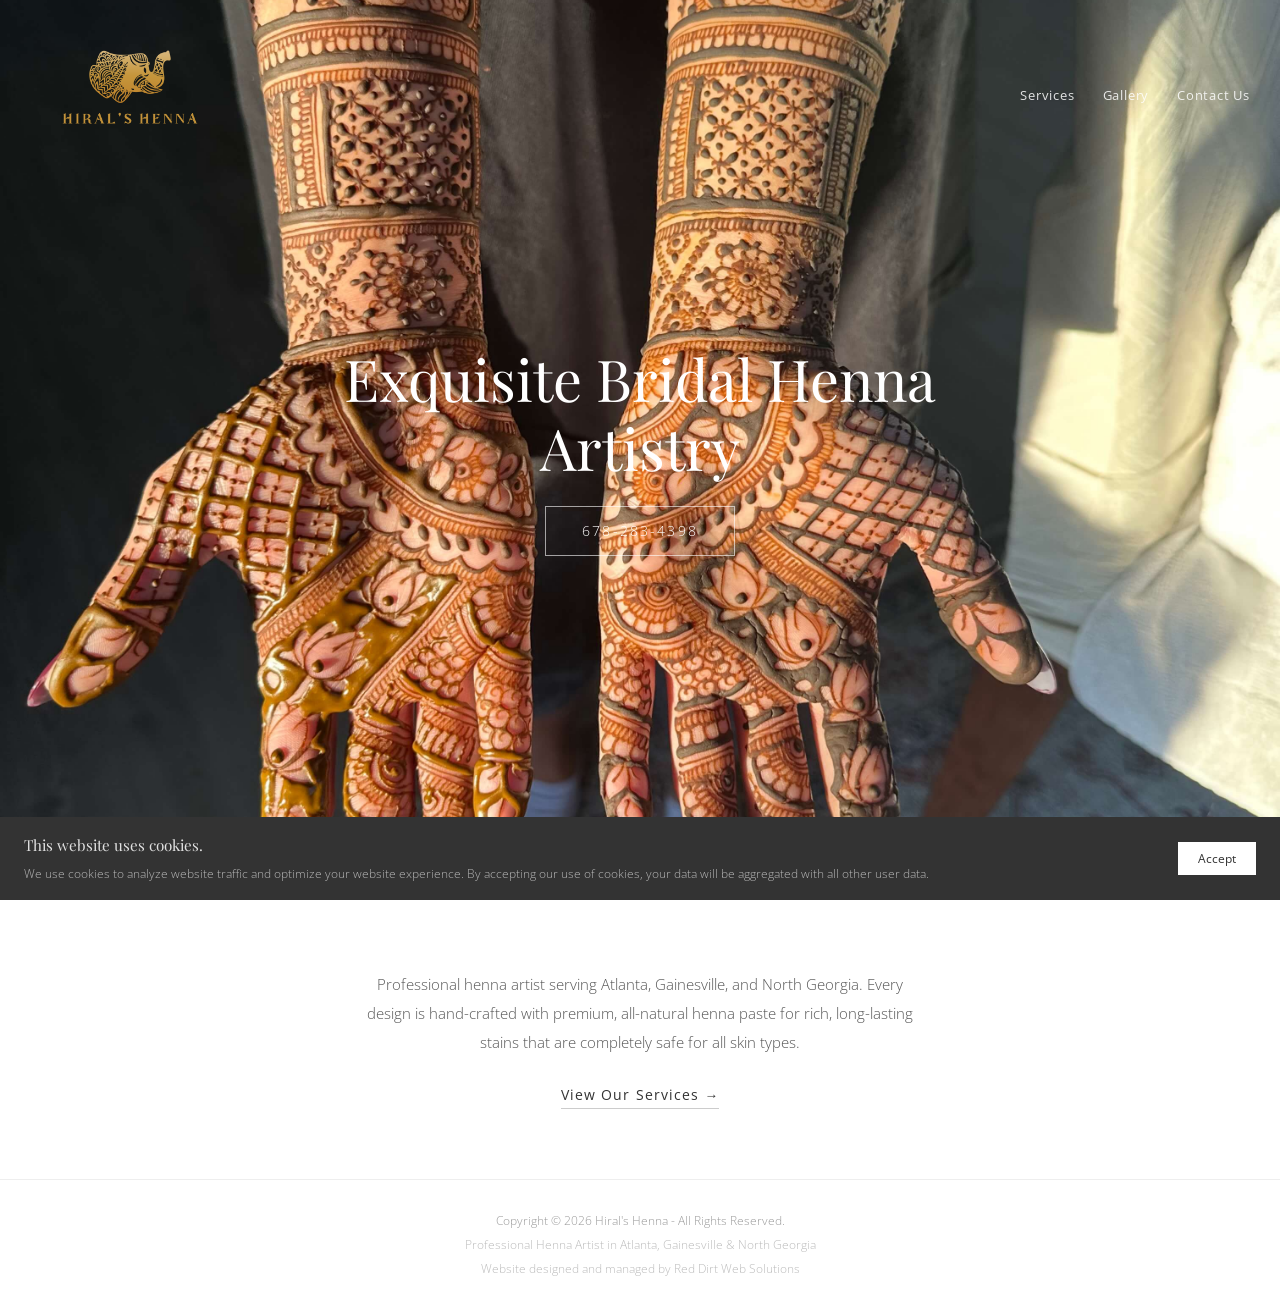
<file: index.html>
<!DOCTYPE html>
<html lang="en">
<head>
  <meta charset="UTF-8">
  <meta name="viewport" content="width=device-width, initial-scale=1.0">
  <title>Hiral's Henna | Bridal Henna Artist in Atlanta & North Georgia</title>
  <meta name="description" content="Hiral's Henna — professional bridal and event henna artist serving Atlanta, Gainesville, and North Georgia. Specializing in wedding mehndi, henna parties, baby showers, corporate events, and more. Book today!">
  <link rel="preconnect" href="https://fonts.googleapis.com">
  <link rel="preconnect" href="https://fonts.gstatic.com" crossorigin>
  <link href="https://fonts.googleapis.com/css2?family=Playfair+Display:wght@400;500;700&family=Open+Sans:wght@300;400;600&display=swap" rel="stylesheet">
  <link rel="icon" type="image/png" href="/images/favicon/favicon-96x96.png" sizes="96x96" />
  <link rel="icon" type="image/svg+xml" href="/images/favicon/favicon.svg" />
  <link rel="shortcut icon" href="/images/favicon/favicon.ico" />
  <link rel="apple-touch-icon" sizes="180x180" href="/images/favicon/apple-touch-icon.png" />
  <link rel="manifest" href="/images/favicon/site.webmanifest" />
  <link rel="stylesheet" href="style.css">
  <script type="application/ld+json">
  {
    "@context": "https://schema.org",
    "@type": "LocalBusiness",
    "name": "Hiral's Henna",
    "image": "https://hiralshenna.art/images/bridal-henna-mehndi-full-arm.jpeg",
    "url": "https://hiralshenna.art",
    "telephone": "+1-678-283-4398",
    "description": "Professional bridal and event henna artist serving Atlanta, Gainesville, and North Georgia. Specializing in wedding mehndi, henna parties, baby showers, corporate events, and birthday party henna.",
    "founder": {
      "@type": "Person",
      "name": "Hiral Gala"
    },
    "foundingDate": "2024",
    "sameAs": [
      "https://www.instagram.com/hiralshenna18"
    ],
    "areaServed": [
      { "@type": "City", "name": "Atlanta", "addressRegion": "GA" },
      { "@type": "City", "name": "Gainesville", "addressRegion": "GA" },
      { "@type": "City", "name": "Alpharetta", "addressRegion": "GA" },
      { "@type": "City", "name": "Roswell", "addressRegion": "GA" },
      { "@type": "City", "name": "Johns Creek", "addressRegion": "GA" },
      { "@type": "City", "name": "Cumming", "addressRegion": "GA" },
      { "@type": "City", "name": "Marietta", "addressRegion": "GA" },
      { "@type": "City", "name": "Duluth", "addressRegion": "GA" },
      { "@type": "City", "name": "Lawrenceville", "addressRegion": "GA" },
      { "@type": "City", "name": "Peachtree City", "addressRegion": "GA" }
    ],
    "serviceType": [
      "Bridal Henna",
      "Wedding Mehndi",
      "Henna Parties",
      "Baby Shower Henna",
      "Corporate Event Henna",
      "Birthday Party Henna",
      "Festival Henna"
    ],
    "priceRange": "$$"
  }
  </script>
</head>
<body>

<!-- HEADER -->
<header class="header-transparent">
  <a href="index.html" class="logo"><img src="images/fulllogo_transparent.png" alt="Hiral's Henna — Professional Henna Artist in Atlanta and North Georgia" class="logo-img"></a>
  <nav>
    <ul class="nav-links" id="navLinks">
      <li><a href="services.html">Services</a></li>
      <li><a href="gallery.html">Gallery</a></li>
      <li><a href="contact.html">Contact Us</a></li>
    </ul>
    <button class="hamburger" onclick="document.getElementById('navLinks').classList.toggle('open')" aria-label="Menu">
      <span></span><span></span><span></span>
    </button>
  </nav>
</header>

<!-- HERO -->
<section class="hero">
  <div class="hero-overlay"></div>
  <!-- Replace .hero-overlay background in style.css with your actual hero image -->
  <div class="hero-content">
    <h1>Exquisite Bridal Henna Artistry</h1>
    <a href="tel:6782834398" class="hero-phone">678-283-4398</a>
  </div>
</section>

<!-- INTRO -->
<section class="intro-section">
  <p>Professional henna artist serving Atlanta, Gainesville, and North Georgia. Every design is hand-crafted with premium, all-natural henna paste for rich, long-lasting stains that are completely safe for all skin types.</p>
  <a href="services.html" class="text-link">View Our Services &rarr;</a>
</section>

<!-- FOOTER -->
<footer>
  <p>Copyright &copy; 2026 Hiral's Henna - All Rights Reserved.</p>
  <p class="footer-sub">Professional Henna Artist in Atlanta, Gainesville &amp; North Georgia</p>
  <p class="footer-sub">Website designed and managed by <a href="https://reddirtwebsites.com" target="_blank" rel="noopener">Red Dirt Web Solutions</a></p>
</footer>

<!-- COOKIE BANNER -->
<div class="cookie-banner" id="cookieBanner">
  <div>
    <h4>This website uses cookies.</h4>
    <p>We use cookies to analyze website traffic and optimize your website experience. By accepting our use of cookies, your data will be aggregated with all other user data.</p>
  </div>
  <button onclick="acceptCookies()">Accept</button>
</div>

<script>
  if (localStorage.getItem('cookiesAccepted')) {
    document.getElementById('cookieBanner').classList.add('hidden');
  }
  function acceptCookies() {
    localStorage.setItem('cookiesAccepted', 'true');
    document.getElementById('cookieBanner').classList.add('hidden');
  }
</script>

</body>
</html>
</file>
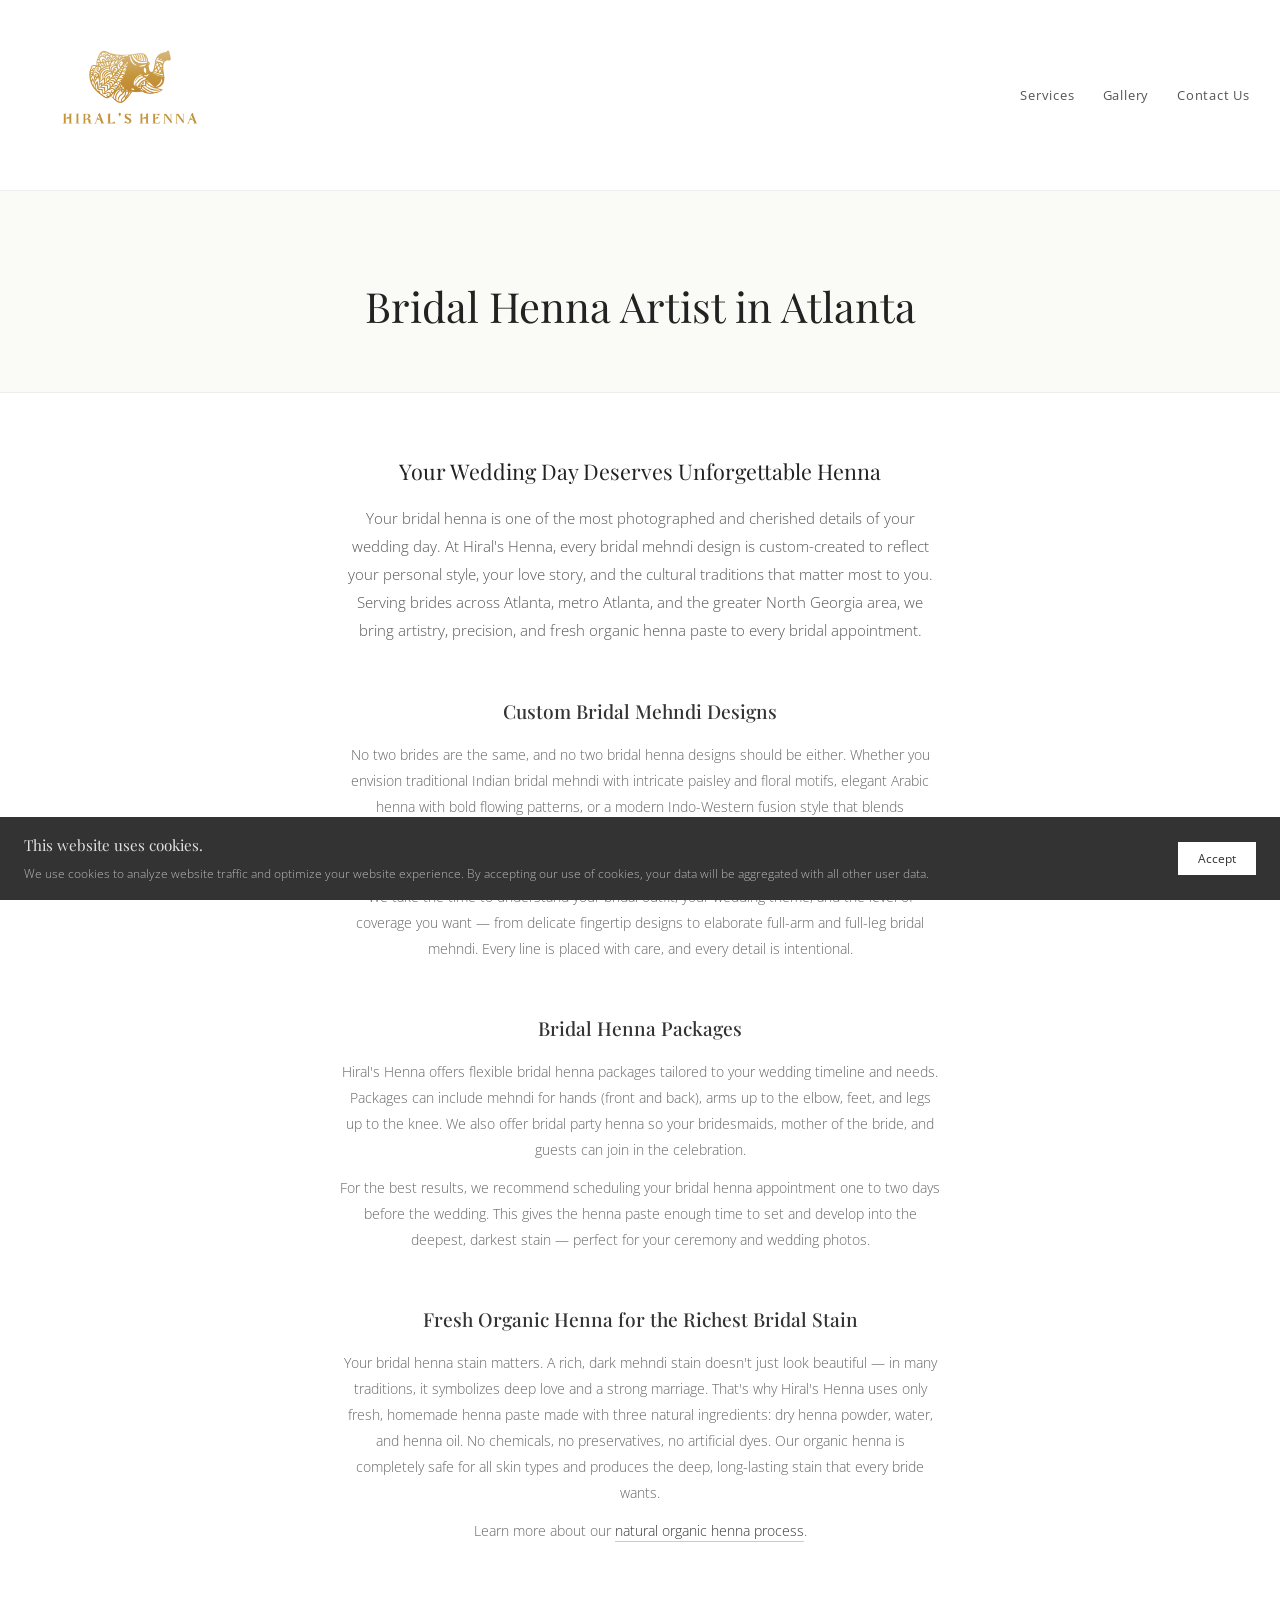
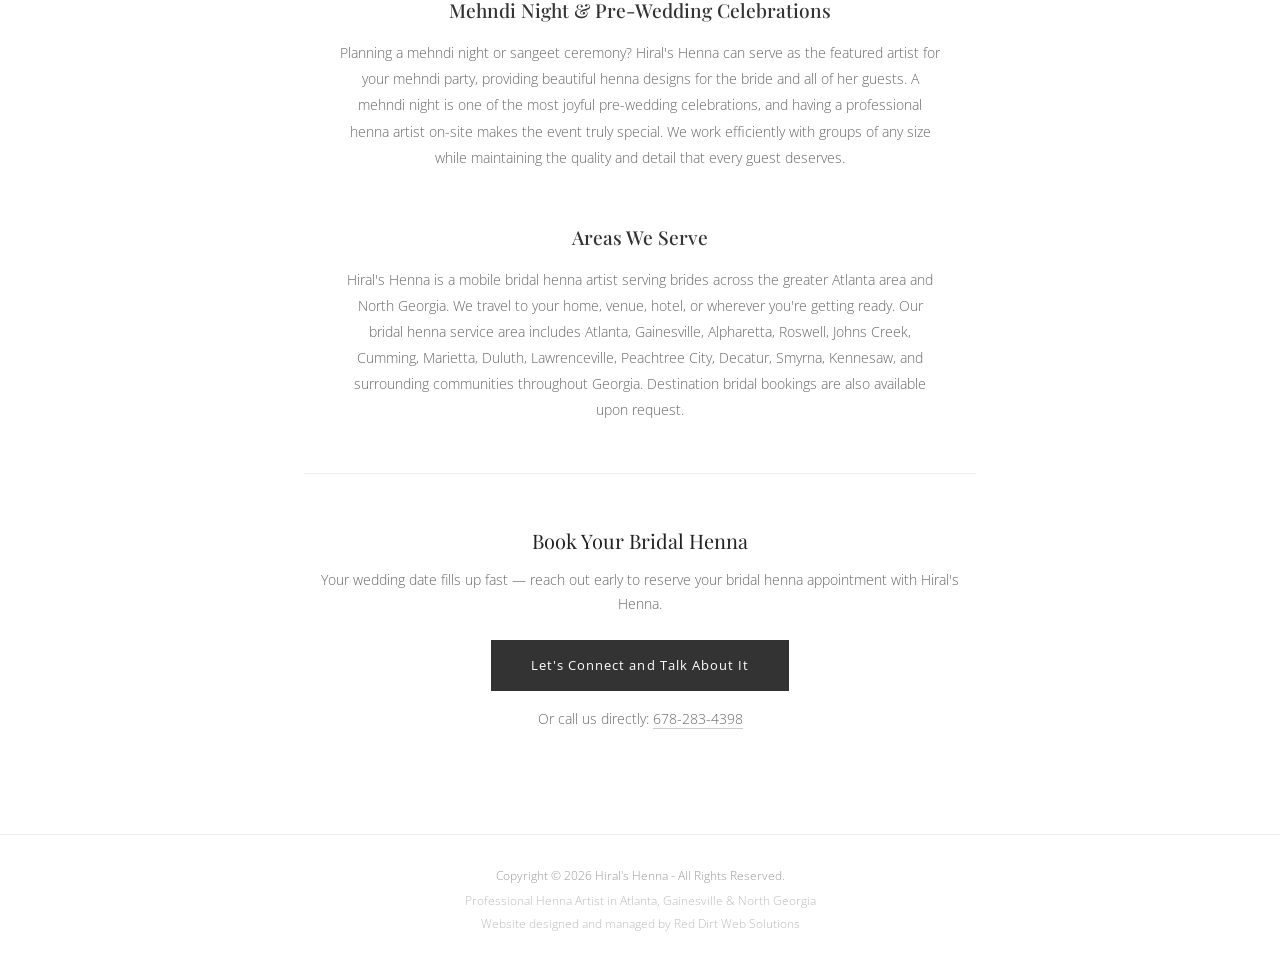
<file: bridal-henna-atlanta.html>
<!DOCTYPE html>
<html lang="en">
<head>
  <meta charset="UTF-8">
  <meta name="viewport" content="width=device-width, initial-scale=1.0">
  <title>Bridal Henna Artist in Atlanta, GA | Wedding Mehndi | Hiral's Henna</title>
  <meta name="description" content="Looking for a bridal henna artist in Atlanta? Hiral's Henna creates stunning custom bridal mehndi designs using fresh, all-natural henna paste. Traditional Indian, Arabic, and modern fusion styles. Book your bridal henna today.">
  <link rel="preconnect" href="https://fonts.googleapis.com">
  <link rel="preconnect" href="https://fonts.gstatic.com" crossorigin>
  <link href="https://fonts.googleapis.com/css2?family=Playfair+Display:wght@400;500;700&family=Open+Sans:wght@300;400;600&display=swap" rel="stylesheet">
  <link rel="icon" type="image/png" href="/images/favicon/favicon-96x96.png" sizes="96x96" />
  <link rel="icon" type="image/svg+xml" href="/images/favicon/favicon.svg" />
  <link rel="shortcut icon" href="/images/favicon/favicon.ico" />
  <link rel="apple-touch-icon" sizes="180x180" href="/images/favicon/apple-touch-icon.png" />
  <link rel="manifest" href="/images/favicon/site.webmanifest" />
  <link rel="stylesheet" href="style.css">
  <script type="application/ld+json">
  {
    "@context": "https://schema.org",
    "@type": "LocalBusiness",
    "name": "Hiral's Henna",
    "image": "https://hiralshenna.art/images/bridal-henna-mehndi-full-arm.jpeg",
    "url": "https://hiralshenna.art",
    "telephone": "+1-678-283-4398",
    "description": "Professional bridal henna artist in Atlanta, Georgia. Custom wedding mehndi designs using fresh, organic, homemade henna paste for the deepest stain possible.",
    "founder": { "@type": "Person", "name": "Hiral Gala" },
    "foundingDate": "2024",
    "sameAs": ["https://www.instagram.com/hiralshenna18"],
    "areaServed": [
      { "@type": "City", "name": "Atlanta", "addressRegion": "GA" },
      { "@type": "City", "name": "Gainesville", "addressRegion": "GA" },
      { "@type": "City", "name": "Alpharetta", "addressRegion": "GA" },
      { "@type": "City", "name": "Roswell", "addressRegion": "GA" },
      { "@type": "City", "name": "Johns Creek", "addressRegion": "GA" },
      { "@type": "City", "name": "Cumming", "addressRegion": "GA" },
      { "@type": "City", "name": "Marietta", "addressRegion": "GA" },
      { "@type": "City", "name": "Duluth", "addressRegion": "GA" },
      { "@type": "City", "name": "Lawrenceville", "addressRegion": "GA" },
      { "@type": "City", "name": "Peachtree City", "addressRegion": "GA" }
    ],
    "serviceType": ["Bridal Henna", "Wedding Mehndi", "Bridal Mehndi Design"],
    "priceRange": "$$"
  }
  </script>
</head>
<body>

<!-- HEADER -->
<header class="header-solid">
  <a href="index.html" class="logo"><img src="images/fulllogo_transparent.png" alt="Hiral's Henna — Professional Henna Artist in Atlanta and North Georgia" class="logo-img"></a>
  <nav>
    <ul class="nav-links" id="navLinks">
      <li><a href="services.html">Services</a></li>
      <li><a href="gallery.html">Gallery</a></li>
      <li><a href="contact.html">Contact Us</a></li>
    </ul>
    <button class="hamburger" onclick="document.getElementById('navLinks').classList.toggle('open')" aria-label="Menu">
      <span></span><span></span><span></span>
    </button>
  </nav>
</header>

<!-- PAGE HEADER -->
<div class="page-header">
  <h1>Bridal Henna Artist in Atlanta</h1>
</div>

<!-- CONTENT -->
<div class="landing-content">

  <div class="landing-intro">
    <h2>Your Wedding Day Deserves Unforgettable Henna</h2>
    <p>Your bridal henna is one of the most photographed and cherished details of your wedding day. At Hiral's Henna, every bridal mehndi design is custom-created to reflect your personal style, your love story, and the cultural traditions that matter most to you. Serving brides across Atlanta, metro Atlanta, and the greater North Georgia area, we bring artistry, precision, and fresh organic henna paste to every bridal appointment.</p>
  </div>

  <div class="landing-section">
    <h2>Custom Bridal Mehndi Designs</h2>
    <p>No two brides are the same, and no two bridal henna designs should be either. Whether you envision traditional Indian bridal mehndi with intricate paisley and floral motifs, elegant Arabic henna with bold flowing patterns, or a modern Indo-Western fusion style that blends contemporary and classic elements, Hiral's Henna works closely with every bride to bring her vision to life.</p>
    <p>We take the time to understand your bridal outfit, your wedding theme, and the level of coverage you want — from delicate fingertip designs to elaborate full-arm and full-leg bridal mehndi. Every line is placed with care, and every detail is intentional.</p>
  </div>

  <div class="landing-section">
    <h2>Bridal Henna Packages</h2>
    <p>Hiral's Henna offers flexible bridal henna packages tailored to your wedding timeline and needs. Packages can include mehndi for hands (front and back), arms up to the elbow, feet, and legs up to the knee. We also offer bridal party henna so your bridesmaids, mother of the bride, and guests can join in the celebration.</p>
    <p>For the best results, we recommend scheduling your bridal henna appointment one to two days before the wedding. This gives the henna paste enough time to set and develop into the deepest, darkest stain — perfect for your ceremony and wedding photos.</p>
  </div>

  <div class="landing-section">
    <h2>Fresh Organic Henna for the Richest Bridal Stain</h2>
    <p>Your bridal henna stain matters. A rich, dark mehndi stain doesn't just look beautiful — in many traditions, it symbolizes deep love and a strong marriage. That's why Hiral's Henna uses only fresh, homemade henna paste made with three natural ingredients: dry henna powder, water, and henna oil. No chemicals, no preservatives, no artificial dyes. Our organic henna is completely safe for all skin types and produces the deep, long-lasting stain that every bride wants.</p>
    <p>Learn more about our <a href="natural-organic-henna.html" class="inline-link">natural organic henna process</a>.</p>
  </div>

  <div class="landing-section">
    <h2>Mehndi Night &amp; Pre-Wedding Celebrations</h2>
    <p>Planning a mehndi night or sangeet ceremony? Hiral's Henna can serve as the featured artist for your mehndi party, providing beautiful henna designs for the bride and all of her guests. A mehndi night is one of the most joyful pre-wedding celebrations, and having a professional henna artist on-site makes the event truly special. We work efficiently with groups of any size while maintaining the quality and detail that every guest deserves.</p>
  </div>

  <div class="landing-section">
    <h2>Areas We Serve</h2>
    <p>Hiral's Henna is a mobile bridal henna artist serving brides across the greater Atlanta area and North Georgia. We travel to your home, venue, hotel, or wherever you're getting ready. Our bridal henna service area includes Atlanta, Gainesville, Alpharetta, Roswell, Johns Creek, Cumming, Marietta, Duluth, Lawrenceville, Peachtree City, Decatur, Smyrna, Kennesaw, and surrounding communities throughout Georgia. Destination bridal bookings are also available upon request.</p>
  </div>

  <div class="landing-cta">
    <h2>Book Your Bridal Henna</h2>
    <p>Your wedding date fills up fast — reach out early to reserve your bridal henna appointment with Hiral's Henna.</p>
    <a href="contact.html" class="landing-btn">Let's Connect and Talk About It</a>
    <p class="landing-phone">Or call us directly: <a href="tel:6782834398">678-283-4398</a></p>
  </div>

</div>

<!-- FOOTER -->
<footer>
  <p>Copyright &copy; 2026 Hiral's Henna - All Rights Reserved.</p>
  <p class="footer-sub">Professional Henna Artist in Atlanta, Gainesville &amp; North Georgia</p>
  <p class="footer-sub">Website designed and managed by <a href="https://reddirtwebsites.com" target="_blank" rel="noopener">Red Dirt Web Solutions</a></p>
</footer>

<!-- COOKIE BANNER -->
<div class="cookie-banner" id="cookieBanner">
  <div>
    <h4>This website uses cookies.</h4>
    <p>We use cookies to analyze website traffic and optimize your website experience. By accepting our use of cookies, your data will be aggregated with all other user data.</p>
  </div>
  <button onclick="acceptCookies()">Accept</button>
</div>

<script>
  if (localStorage.getItem('cookiesAccepted')) {
    document.getElementById('cookieBanner').classList.add('hidden');
  }
  function acceptCookies() {
    localStorage.setItem('cookiesAccepted', 'true');
    document.getElementById('cookieBanner').classList.add('hidden');
  }
</script>

</body>
</html>
</file>
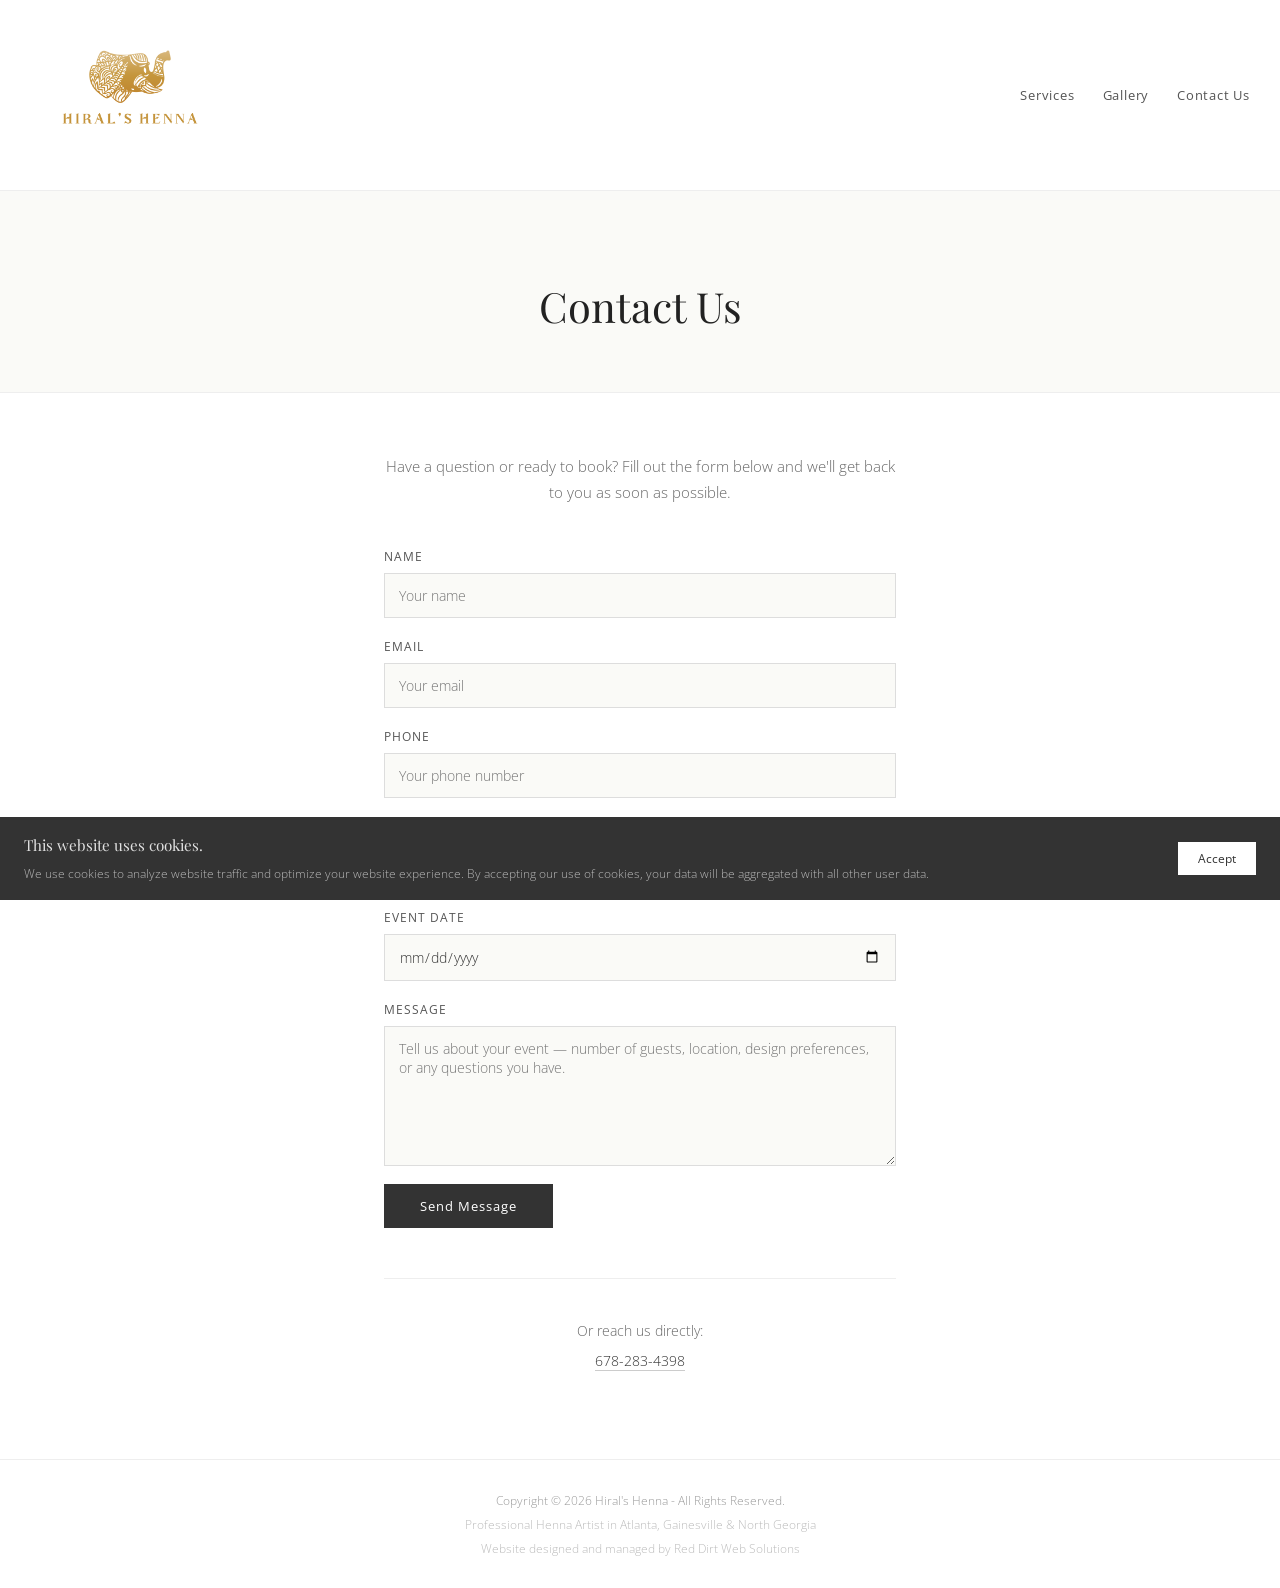
<file: contact.html>
<!DOCTYPE html>
<html lang="en">
<head>
  <meta charset="UTF-8">
  <meta name="viewport" content="width=device-width, initial-scale=1.0">
  <title>Contact Us | Hiral's Henna — Bridal Henna Artist in Atlanta & North Georgia</title>
  <meta name="description" content="Contact Hiral's Henna to book your bridal henna, henna party, baby shower, corporate event, or birthday party in Atlanta, Gainesville, and North Georgia. Call 678-283-4398.">
  <link rel="preconnect" href="https://fonts.googleapis.com">
  <link rel="preconnect" href="https://fonts.gstatic.com" crossorigin>
  <link href="https://fonts.googleapis.com/css2?family=Playfair+Display:wght@400;500;700&family=Open+Sans:wght@300;400;600&display=swap" rel="stylesheet">
  <link rel="icon" type="image/png" href="/images/favicon/favicon-96x96.png" sizes="96x96" />
  <link rel="icon" type="image/svg+xml" href="/images/favicon/favicon.svg" />
  <link rel="shortcut icon" href="/images/favicon/favicon.ico" />
  <link rel="apple-touch-icon" sizes="180x180" href="/images/favicon/apple-touch-icon.png" />
  <link rel="manifest" href="/images/favicon/site.webmanifest" />
  <link rel="stylesheet" href="style.css">
  <script type="application/ld+json">
  {
    "@context": "https://schema.org",
    "@type": "LocalBusiness",
    "name": "Hiral's Henna",
    "image": "https://hiralshenna.art/images/bridal-henna-mehndi-full-arm.jpeg",
    "url": "https://hiralshenna.art",
    "telephone": "+1-678-283-4398",
    "description": "Professional bridal and event henna artist serving Atlanta, Gainesville, and North Georgia. Specializing in wedding mehndi, henna parties, baby showers, corporate events, and birthday party henna.",
    "founder": {
      "@type": "Person",
      "name": "Hiral Gala"
    },
    "foundingDate": "2024",
    "sameAs": [
      "https://www.instagram.com/hiralshenna18"
    ],
    "areaServed": [
      { "@type": "City", "name": "Atlanta", "addressRegion": "GA" },
      { "@type": "City", "name": "Gainesville", "addressRegion": "GA" },
      { "@type": "City", "name": "Alpharetta", "addressRegion": "GA" },
      { "@type": "City", "name": "Roswell", "addressRegion": "GA" },
      { "@type": "City", "name": "Johns Creek", "addressRegion": "GA" },
      { "@type": "City", "name": "Cumming", "addressRegion": "GA" },
      { "@type": "City", "name": "Marietta", "addressRegion": "GA" },
      { "@type": "City", "name": "Duluth", "addressRegion": "GA" },
      { "@type": "City", "name": "Lawrenceville", "addressRegion": "GA" },
      { "@type": "City", "name": "Peachtree City", "addressRegion": "GA" }
    ],
    "serviceType": [
      "Bridal Henna",
      "Wedding Mehndi",
      "Henna Parties",
      "Baby Shower Henna",
      "Corporate Event Henna",
      "Birthday Party Henna",
      "Festival Henna"
    ],
    "priceRange": "$$"
  }
  </script>
</head>
<body>

<!-- HEADER -->
<header class="header-solid">
  <a href="index.html" class="logo"><img src="images/fulllogo_transparent.png" alt="Hiral's Henna — Professional Henna Artist in Atlanta and North Georgia" class="logo-img"></a>
  <nav>
    <ul class="nav-links" id="navLinks">
      <li><a href="services.html">Services</a></li>
      <li><a href="gallery.html">Gallery</a></li>
      <li><a href="contact.html">Contact Us</a></li>
    </ul>
    <button class="hamburger" onclick="document.getElementById('navLinks').classList.toggle('open')" aria-label="Menu">
      <span></span><span></span><span></span>
    </button>
  </nav>
</header>

<!-- PAGE HEADER -->
<div class="page-header">
  <h1>Contact Us</h1>
</div>

<!-- CONTACT FORM -->
<div class="contact-wrapper">
  <p>Have a question or ready to book? Fill out the form below and we'll get back to you as soon as possible.</p>

  <!-- Netlify Forms — the data-netlify="true" and name attributes are all Netlify needs -->
  <form class="contact-form" name="contact" method="POST" data-netlify="true" netlify-honeypot="bot-field">

    <!-- Honeypot field for spam prevention (hidden from real users) -->
    <p style="display:none;">
      <label>Don't fill this out: <input name="bot-field"></label>
    </p>

    <label>
      Name
      <input type="text" name="name" placeholder="Your name" required>
    </label>

    <label>
      Email
      <input type="email" name="email" placeholder="Your email" required>
    </label>

    <label>
      Phone
      <input type="tel" name="phone" placeholder="Your phone number">
    </label>

    <label>
      Event Type
      <select name="event-type" required>
        <option value="" disabled selected>Select your event type</option>
        <option value="Wedding / Bridal Henna">Wedding / Bridal Henna</option>
        <option value="Henna Party">Henna Party</option>
        <option value="Baby Shower">Baby Shower</option>
        <option value="Corporate Event">Corporate Event</option>
        <option value="Birthday Party">Birthday Party</option>
        <option value="Other">Other</option>
      </select>
    </label>

    <label>
      Event Date
      <input type="date" name="event-date">
    </label>

    <label>
      Message
      <textarea name="message" placeholder="Tell us about your event — number of guests, location, design preferences, or any questions you have." required></textarea>
    </label>

    <button type="submit">Send Message</button>
  </form>

  <div class="contact-info">
    <p>Or reach us directly:</p>
    <p><a href="tel:6782834398">678-283-4398</a></p>
  </div>
</div>

<!-- FOOTER -->
<footer>
  <p>Copyright &copy; 2026 Hiral's Henna - All Rights Reserved.</p>
  <p class="footer-sub">Professional Henna Artist in Atlanta, Gainesville &amp; North Georgia</p>
  <p class="footer-sub">Website designed and managed by <a href="https://reddirtwebsites.com" target="_blank" rel="noopener">Red Dirt Web Solutions</a></p>
</footer>

<!-- COOKIE BANNER -->
<div class="cookie-banner" id="cookieBanner">
  <div>
    <h4>This website uses cookies.</h4>
    <p>We use cookies to analyze website traffic and optimize your website experience. By accepting our use of cookies, your data will be aggregated with all other user data.</p>
  </div>
  <button onclick="acceptCookies()">Accept</button>
</div>

<script>
  if (localStorage.getItem('cookiesAccepted')) {
    document.getElementById('cookieBanner').classList.add('hidden');
  }
  function acceptCookies() {
    localStorage.setItem('cookiesAccepted', 'true');
    document.getElementById('cookieBanner').classList.add('hidden');
  }
</script>

</body>
</html>
</file>
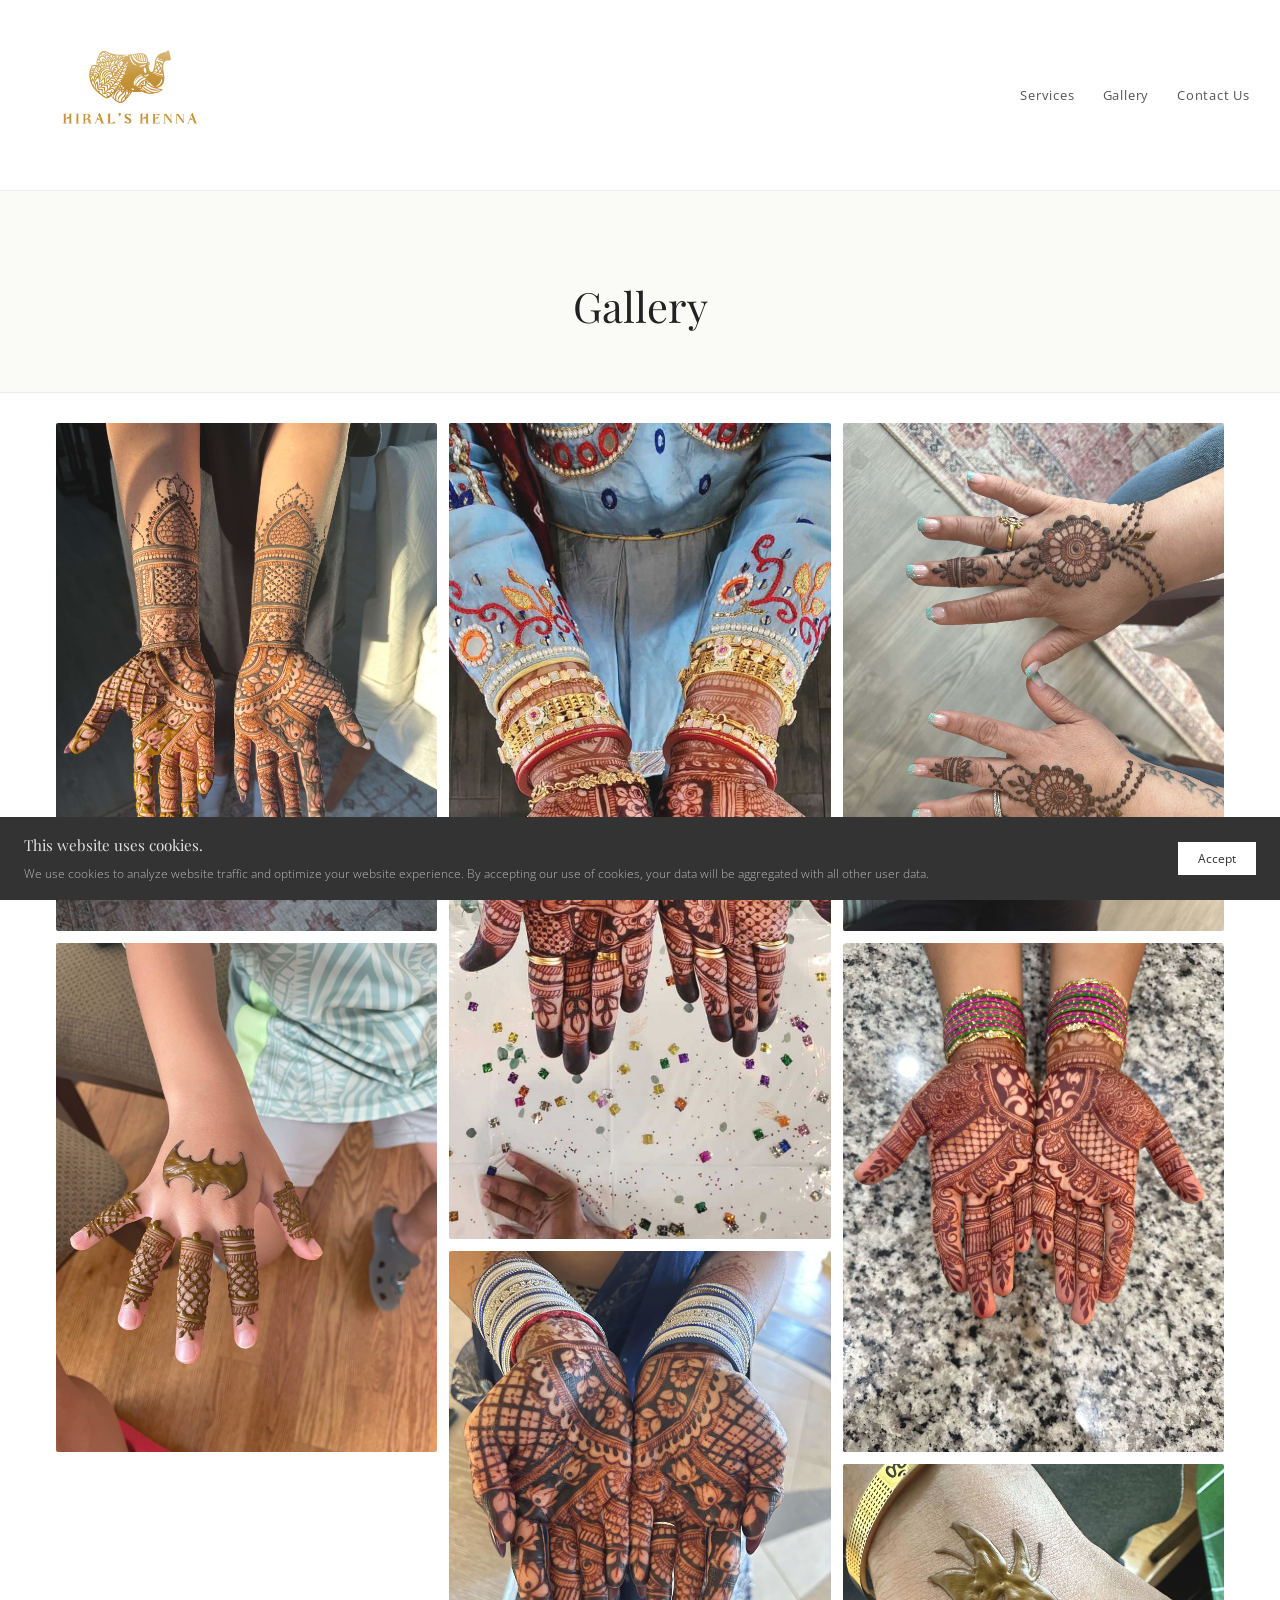
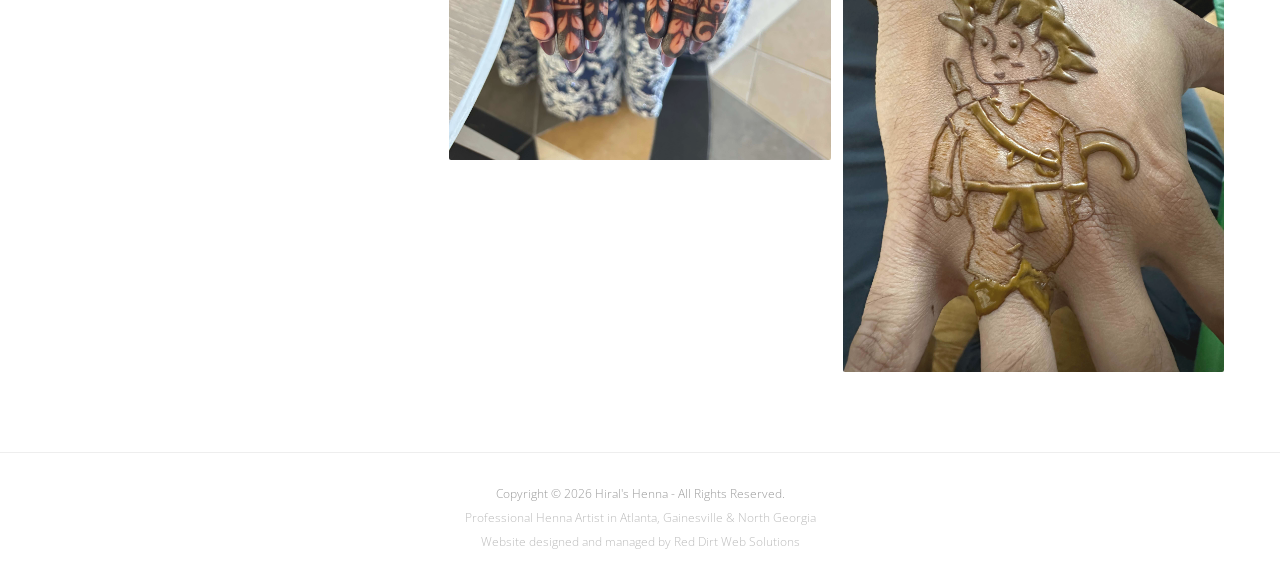
<file: gallery.html>
<!DOCTYPE html>
<html lang="en">
<head>
  <meta charset="UTF-8">
  <meta name="viewport" content="width=device-width, initial-scale=1.0">
  <title>Gallery | Hiral's Henna — Bridal Henna Artist in Atlanta & North Georgia</title>
  <meta name="description" content="Browse henna designs by Hiral's Henna — intricate bridal mehndi, party henna, baby shower designs, and more. Professional henna artist in Atlanta and North Georgia.">
  <link rel="preconnect" href="https://fonts.googleapis.com">
  <link rel="preconnect" href="https://fonts.gstatic.com" crossorigin>
  <link href="https://fonts.googleapis.com/css2?family=Playfair+Display:wght@400;500;700&family=Open+Sans:wght@300;400;600&display=swap" rel="stylesheet">
  <link rel="icon" type="image/png" href="/images/favicon/favicon-96x96.png" sizes="96x96" />
  <link rel="icon" type="image/svg+xml" href="/images/favicon/favicon.svg" />
  <link rel="shortcut icon" href="/images/favicon/favicon.ico" />
  <link rel="apple-touch-icon" sizes="180x180" href="/images/favicon/apple-touch-icon.png" />
  <link rel="manifest" href="/images/favicon/site.webmanifest" />
  <link rel="stylesheet" href="style.css">
  <script type="application/ld+json">
  {
    "@context": "https://schema.org",
    "@type": "LocalBusiness",
    "name": "Hiral's Henna",
    "image": "https://hiralshenna.art/images/bridal-henna-mehndi-full-arm.jpeg",
    "url": "https://hiralshenna.art",
    "telephone": "+1-678-283-4398",
    "description": "Professional bridal and event henna artist serving Atlanta, Gainesville, and North Georgia. Specializing in wedding mehndi, henna parties, baby showers, corporate events, and birthday party henna.",
    "founder": {
      "@type": "Person",
      "name": "Hiral Gala"
    },
    "foundingDate": "2024",
    "sameAs": [
      "https://www.instagram.com/hiralshenna18"
    ],
    "areaServed": [
      { "@type": "City", "name": "Atlanta", "addressRegion": "GA" },
      { "@type": "City", "name": "Gainesville", "addressRegion": "GA" },
      { "@type": "City", "name": "Alpharetta", "addressRegion": "GA" },
      { "@type": "City", "name": "Roswell", "addressRegion": "GA" },
      { "@type": "City", "name": "Johns Creek", "addressRegion": "GA" },
      { "@type": "City", "name": "Cumming", "addressRegion": "GA" },
      { "@type": "City", "name": "Marietta", "addressRegion": "GA" },
      { "@type": "City", "name": "Duluth", "addressRegion": "GA" },
      { "@type": "City", "name": "Lawrenceville", "addressRegion": "GA" },
      { "@type": "City", "name": "Peachtree City", "addressRegion": "GA" }
    ],
    "serviceType": [
      "Bridal Henna",
      "Wedding Mehndi",
      "Henna Parties",
      "Baby Shower Henna",
      "Corporate Event Henna",
      "Birthday Party Henna",
      "Festival Henna"
    ],
    "priceRange": "$$"
  }
  </script>
</head>
<body>

<!-- HEADER -->
<header class="header-solid">
  <a href="index.html" class="logo"><img src="images/fulllogo_transparent.png" alt="Hiral's Henna — Professional Henna Artist in Atlanta and North Georgia" class="logo-img"></a>
  <nav>
    <ul class="nav-links" id="navLinks">
      <li><a href="services.html">Services</a></li>
      <li><a href="gallery.html">Gallery</a></li>
      <li><a href="contact.html">Contact Us</a></li>
    </ul>
    <button class="hamburger" onclick="document.getElementById('navLinks').classList.toggle('open')" aria-label="Menu">
      <span></span><span></span><span></span>
    </button>
  </nav>
</header>

<!-- PAGE HEADER -->
<div class="page-header">
  <h1>Gallery</h1>
</div>

<!-- GALLERY -->
<div class="gallery-container">
  <div class="gallery-masonry">

    <div class="gallery-item">
      <img src="images/bridal-henna-mehndi-full-arm.jpeg" alt="Intricate bridal mehndi design covering full arm with traditional Indian floral and paisley patterns by Hiral's Henna, professional bridal henna artist in Atlanta, Georgia">
    </div>

    <div class="gallery-item">
      <img src="images/henna-parties-kids-design.jpeg" alt="Fun henna tattoo designs for kids at a henna party by Hiral's Henna, serving birthday parties and events across Atlanta and North Georgia">
    </div>

    <div class="gallery-item">
      <img src="images/baby-shower-henna.jpeg" alt="Beautiful baby shower henna design with natural henna paste by Hiral's Henna, professional mehndi artist serving Atlanta, Gainesville, and North Georgia">
    </div>

    <div class="gallery-item">
      <img src="images/engagement-henna-deep-stain.jpeg" alt="Engagement henna with rich deep stain on hands showcasing detailed mehndi artistry by Hiral's Henna in Atlanta, Georgia">
    </div>

    <div class="gallery-item">
      <img src="images/mehndi-party-small-design-corporate-event.jpeg" alt="Small elegant henna designs at a corporate event in Atlanta by Hiral's Henna, professional mehndi entertainment for team-building and company parties in Georgia">
    </div>

    <div class="gallery-item">
      <img src="images/henna-stain-deep-color.jpeg" alt="Deep rich henna stain showing long-lasting natural mehndi color by Hiral's Henna, all-natural henna artist serving Atlanta and North Georgia">
    </div>

    <div class="gallery-item">
      <img src="images/kids-birthday-party-henna.jpeg" alt="Kids birthday party henna tattoo entertainment by Hiral's Henna, professional henna artist for children's parties in Atlanta, Gainesville, and North Georgia">
    </div>

  </div>
</div>

<!-- FOOTER -->
<footer>
  <p>Copyright &copy; 2026 Hiral's Henna - All Rights Reserved.</p>
  <p class="footer-sub">Professional Henna Artist in Atlanta, Gainesville &amp; North Georgia</p>
  <p class="footer-sub">Website designed and managed by <a href="https://reddirtwebsites.com" target="_blank" rel="noopener">Red Dirt Web Solutions</a></p>
</footer>

<!-- COOKIE BANNER -->
<div class="cookie-banner" id="cookieBanner">
  <div>
    <h4>This website uses cookies.</h4>
    <p>We use cookies to analyze website traffic and optimize your website experience. By accepting our use of cookies, your data will be aggregated with all other user data.</p>
  </div>
  <button onclick="acceptCookies()">Accept</button>
</div>

<script>
  if (localStorage.getItem('cookiesAccepted')) {
    document.getElementById('cookieBanner').classList.add('hidden');
  }
  function acceptCookies() {
    localStorage.setItem('cookiesAccepted', 'true');
    document.getElementById('cookieBanner').classList.add('hidden');
  }
</script>

</body>
</html>
</file>
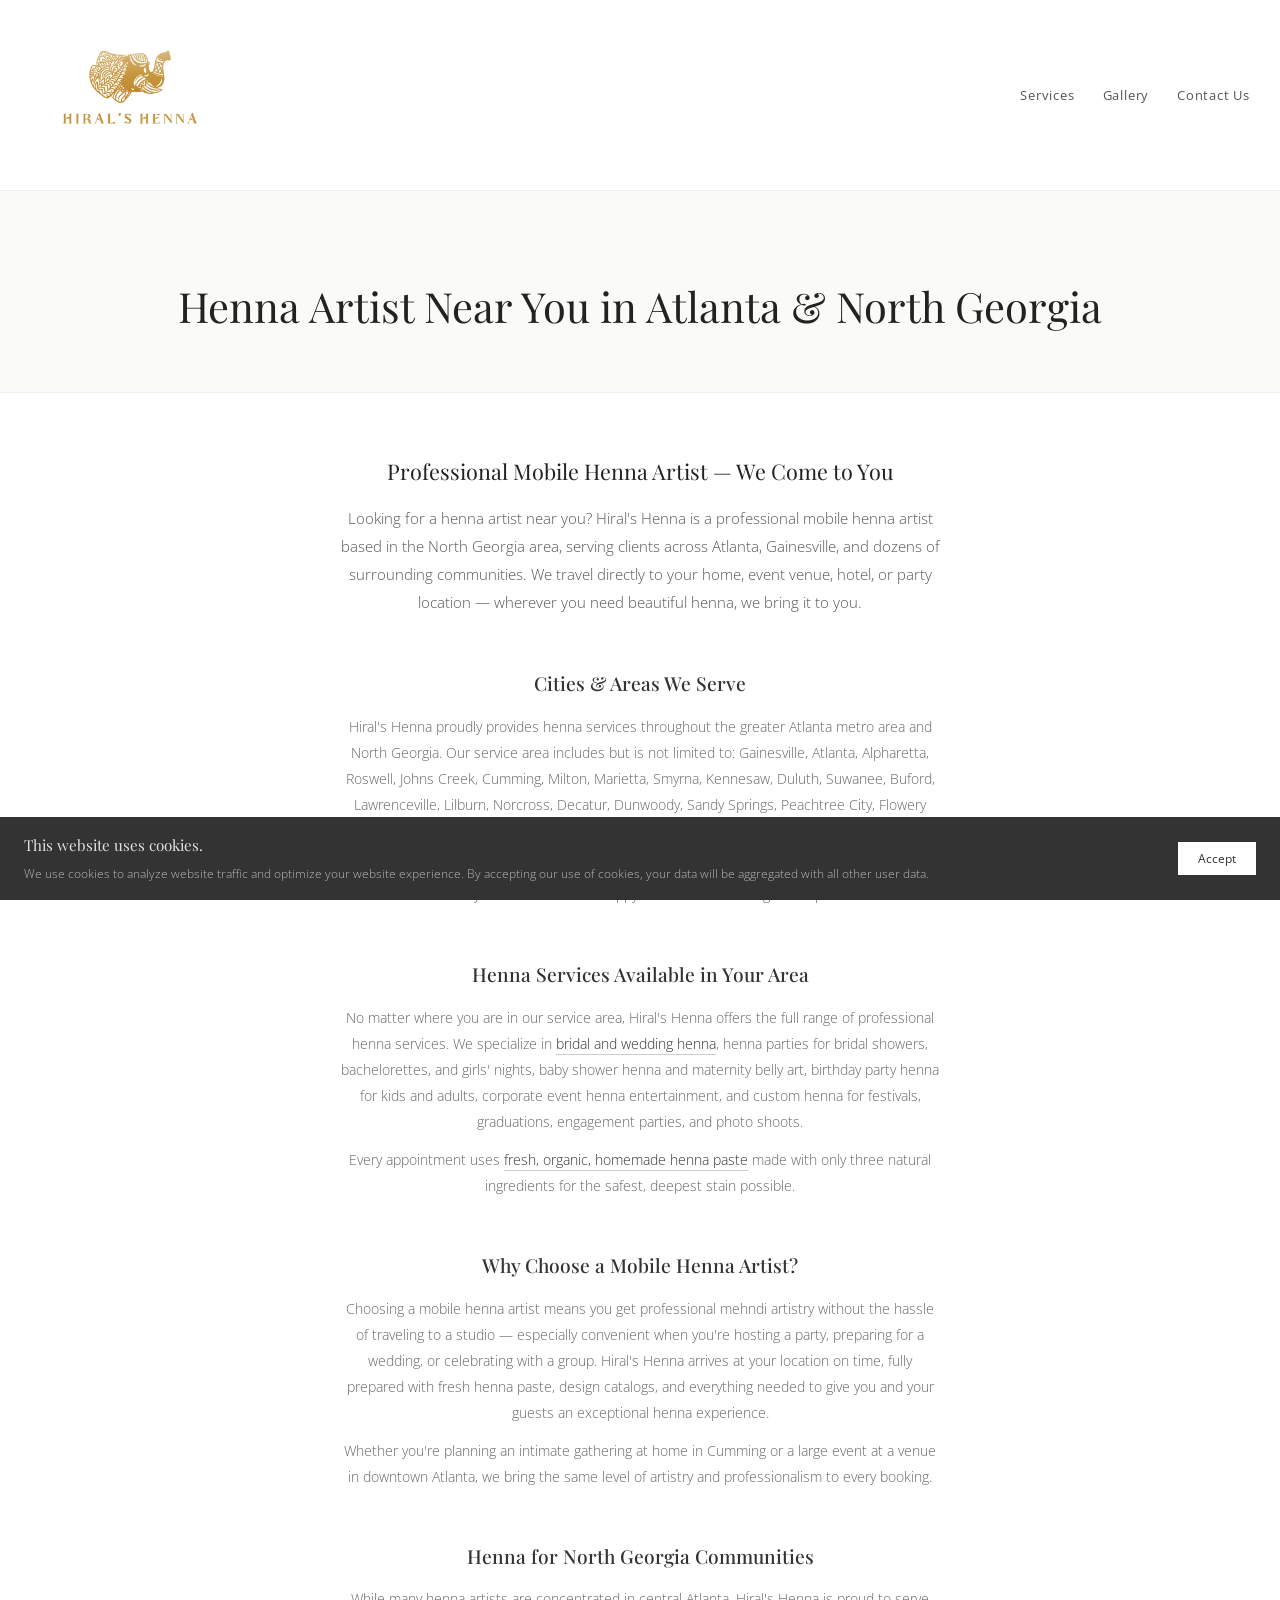
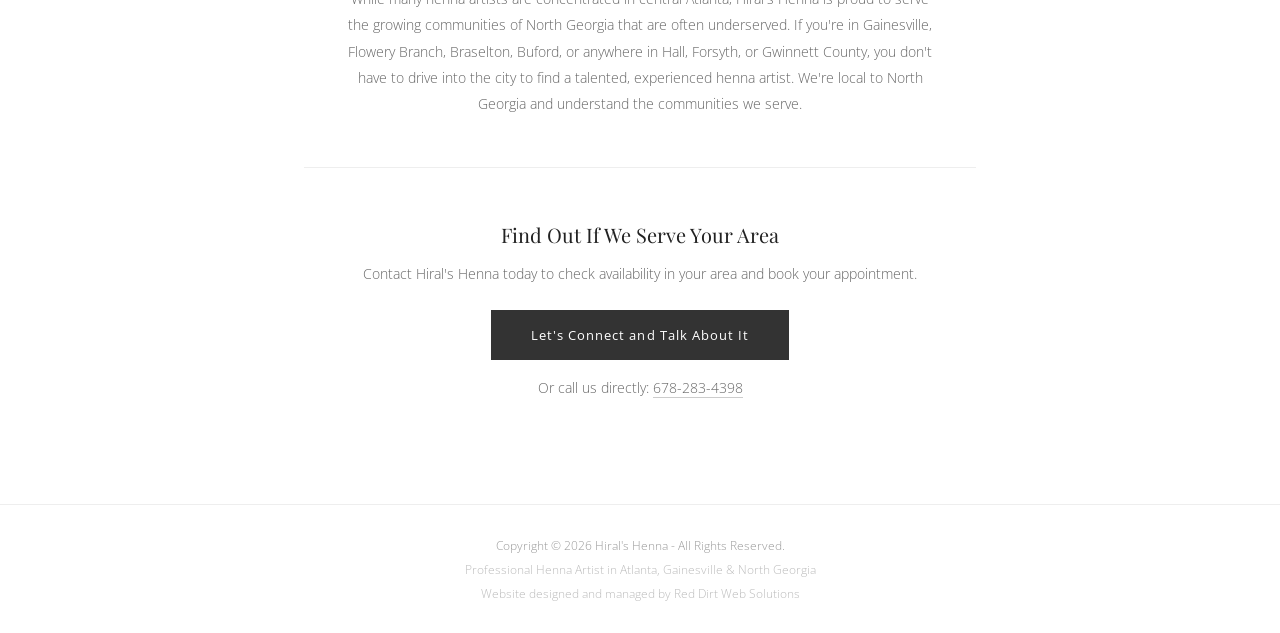
<file: henna-artist-near-me-north-georgia.html>
<!DOCTYPE html>
<html lang="en">
<head>
  <meta charset="UTF-8">
  <meta name="viewport" content="width=device-width, initial-scale=1.0">
  <title>Henna Artist Near Me | Serving Atlanta, Gainesville & North Georgia | Hiral's Henna</title>
  <meta name="description" content="Searching for a henna artist near you in Atlanta or North Georgia? Hiral's Henna is a mobile henna artist serving Gainesville, Alpharetta, Roswell, Johns Creek, Cumming, Marietta, Duluth, and all of metro Atlanta. Fresh organic henna for weddings, parties, and events.">
  <link rel="preconnect" href="https://fonts.googleapis.com">
  <link rel="preconnect" href="https://fonts.gstatic.com" crossorigin>
  <link href="https://fonts.googleapis.com/css2?family=Playfair+Display:wght@400;500;700&family=Open+Sans:wght@300;400;600&display=swap" rel="stylesheet">
  <link rel="icon" type="image/png" href="/images/favicon/favicon-96x96.png" sizes="96x96" />
  <link rel="icon" type="image/svg+xml" href="/images/favicon/favicon.svg" />
  <link rel="shortcut icon" href="/images/favicon/favicon.ico" />
  <link rel="apple-touch-icon" sizes="180x180" href="/images/favicon/apple-touch-icon.png" />
  <link rel="manifest" href="/images/favicon/site.webmanifest" />
  <link rel="stylesheet" href="style.css">
  <script type="application/ld+json">
  {
    "@context": "https://schema.org",
    "@type": "LocalBusiness",
    "name": "Hiral's Henna",
    "image": "https://hiralshenna.art/images/bridal-henna-mehndi-full-arm.jpeg",
    "url": "https://hiralshenna.art",
    "telephone": "+1-678-283-4398",
    "description": "Mobile henna artist serving Atlanta, Gainesville, and North Georgia. Fresh organic henna for weddings, parties, baby showers, corporate events, and more.",
    "founder": { "@type": "Person", "name": "Hiral Gala" },
    "foundingDate": "2024",
    "sameAs": ["https://www.instagram.com/hiralshenna18"],
    "areaServed": [
      { "@type": "City", "name": "Atlanta", "addressRegion": "GA" },
      { "@type": "City", "name": "Gainesville", "addressRegion": "GA" },
      { "@type": "City", "name": "Alpharetta", "addressRegion": "GA" },
      { "@type": "City", "name": "Roswell", "addressRegion": "GA" },
      { "@type": "City", "name": "Johns Creek", "addressRegion": "GA" },
      { "@type": "City", "name": "Cumming", "addressRegion": "GA" },
      { "@type": "City", "name": "Marietta", "addressRegion": "GA" },
      { "@type": "City", "name": "Duluth", "addressRegion": "GA" },
      { "@type": "City", "name": "Lawrenceville", "addressRegion": "GA" },
      { "@type": "City", "name": "Peachtree City", "addressRegion": "GA" },
      { "@type": "City", "name": "Decatur", "addressRegion": "GA" },
      { "@type": "City", "name": "Smyrna", "addressRegion": "GA" },
      { "@type": "City", "name": "Kennesaw", "addressRegion": "GA" },
      { "@type": "City", "name": "Buford", "addressRegion": "GA" },
      { "@type": "City", "name": "Suwanee", "addressRegion": "GA" },
      { "@type": "City", "name": "Flowery Branch", "addressRegion": "GA" },
      { "@type": "City", "name": "Braselton", "addressRegion": "GA" }
    ],
    "priceRange": "$$"
  }
  </script>
</head>
<body>

<!-- HEADER -->
<header class="header-solid">
  <a href="index.html" class="logo"><img src="images/fulllogo_transparent.png" alt="Hiral's Henna — Professional Henna Artist in Atlanta and North Georgia" class="logo-img"></a>
  <nav>
    <ul class="nav-links" id="navLinks">
      <li><a href="services.html">Services</a></li>
      <li><a href="gallery.html">Gallery</a></li>
      <li><a href="contact.html">Contact Us</a></li>
    </ul>
    <button class="hamburger" onclick="document.getElementById('navLinks').classList.toggle('open')" aria-label="Menu">
      <span></span><span></span><span></span>
    </button>
  </nav>
</header>

<!-- PAGE HEADER -->
<div class="page-header">
  <h1>Henna Artist Near You in Atlanta &amp; North Georgia</h1>
</div>

<!-- CONTENT -->
<div class="landing-content">

  <div class="landing-intro">
    <h2>Professional Mobile Henna Artist — We Come to You</h2>
    <p>Looking for a henna artist near you? Hiral's Henna is a professional mobile henna artist based in the North Georgia area, serving clients across Atlanta, Gainesville, and dozens of surrounding communities. We travel directly to your home, event venue, hotel, or party location — wherever you need beautiful henna, we bring it to you.</p>
  </div>

  <div class="landing-section">
    <h2>Cities &amp; Areas We Serve</h2>
    <p>Hiral's Henna proudly provides henna services throughout the greater Atlanta metro area and North Georgia. Our service area includes but is not limited to: Gainesville, Atlanta, Alpharetta, Roswell, Johns Creek, Cumming, Milton, Marietta, Smyrna, Kennesaw, Duluth, Suwanee, Buford, Lawrenceville, Lilburn, Norcross, Decatur, Dunwoody, Sandy Springs, Peachtree City, Flowery Branch, Braselton, and surrounding areas in Georgia.</p>
    <p>If your city isn't listed above, don't worry — reach out and we'll let you know if we can accommodate your location. We're happy to travel for weddings and special events.</p>
  </div>

  <div class="landing-section">
    <h2>Henna Services Available in Your Area</h2>
    <p>No matter where you are in our service area, Hiral's Henna offers the full range of professional henna services. We specialize in <a href="bridal-henna-atlanta.html" class="inline-link">bridal and wedding henna</a>, henna parties for bridal showers, bachelorettes, and girls' nights, baby shower henna and maternity belly art, birthday party henna for kids and adults, corporate event henna entertainment, and custom henna for festivals, graduations, engagement parties, and photo shoots.</p>
    <p>Every appointment uses <a href="natural-organic-henna.html" class="inline-link">fresh, organic, homemade henna paste</a> made with only three natural ingredients for the safest, deepest stain possible.</p>
  </div>

  <div class="landing-section">
    <h2>Why Choose a Mobile Henna Artist?</h2>
    <p>Choosing a mobile henna artist means you get professional mehndi artistry without the hassle of traveling to a studio — especially convenient when you're hosting a party, preparing for a wedding, or celebrating with a group. Hiral's Henna arrives at your location on time, fully prepared with fresh henna paste, design catalogs, and everything needed to give you and your guests an exceptional henna experience.</p>
    <p>Whether you're planning an intimate gathering at home in Cumming or a large event at a venue in downtown Atlanta, we bring the same level of artistry and professionalism to every booking.</p>
  </div>

  <div class="landing-section">
    <h2>Henna for North Georgia Communities</h2>
    <p>While many henna artists are concentrated in central Atlanta, Hiral's Henna is proud to serve the growing communities of North Georgia that are often underserved. If you're in Gainesville, Flowery Branch, Braselton, Buford, or anywhere in Hall, Forsyth, or Gwinnett County, you don't have to drive into the city to find a talented, experienced henna artist. We're local to North Georgia and understand the communities we serve.</p>
  </div>

  <div class="landing-cta">
    <h2>Find Out If We Serve Your Area</h2>
    <p>Contact Hiral's Henna today to check availability in your area and book your appointment.</p>
    <a href="contact.html" class="landing-btn">Let's Connect and Talk About It</a>
    <p class="landing-phone">Or call us directly: <a href="tel:6782834398">678-283-4398</a></p>
  </div>

</div>

<!-- FOOTER -->
<footer>
  <p>Copyright &copy; 2026 Hiral's Henna - All Rights Reserved.</p>
  <p class="footer-sub">Professional Henna Artist in Atlanta, Gainesville &amp; North Georgia</p>
  <p class="footer-sub">Website designed and managed by <a href="https://reddirtwebsites.com" target="_blank" rel="noopener">Red Dirt Web Solutions</a></p>
</footer>

<!-- COOKIE BANNER -->
<div class="cookie-banner" id="cookieBanner">
  <div>
    <h4>This website uses cookies.</h4>
    <p>We use cookies to analyze website traffic and optimize your website experience. By accepting our use of cookies, your data will be aggregated with all other user data.</p>
  </div>
  <button onclick="acceptCookies()">Accept</button>
</div>

<script>
  if (localStorage.getItem('cookiesAccepted')) {
    document.getElementById('cookieBanner').classList.add('hidden');
  }
  function acceptCookies() {
    localStorage.setItem('cookiesAccepted', 'true');
    document.getElementById('cookieBanner').classList.add('hidden');
  }
</script>

</body>
</html>
</file>
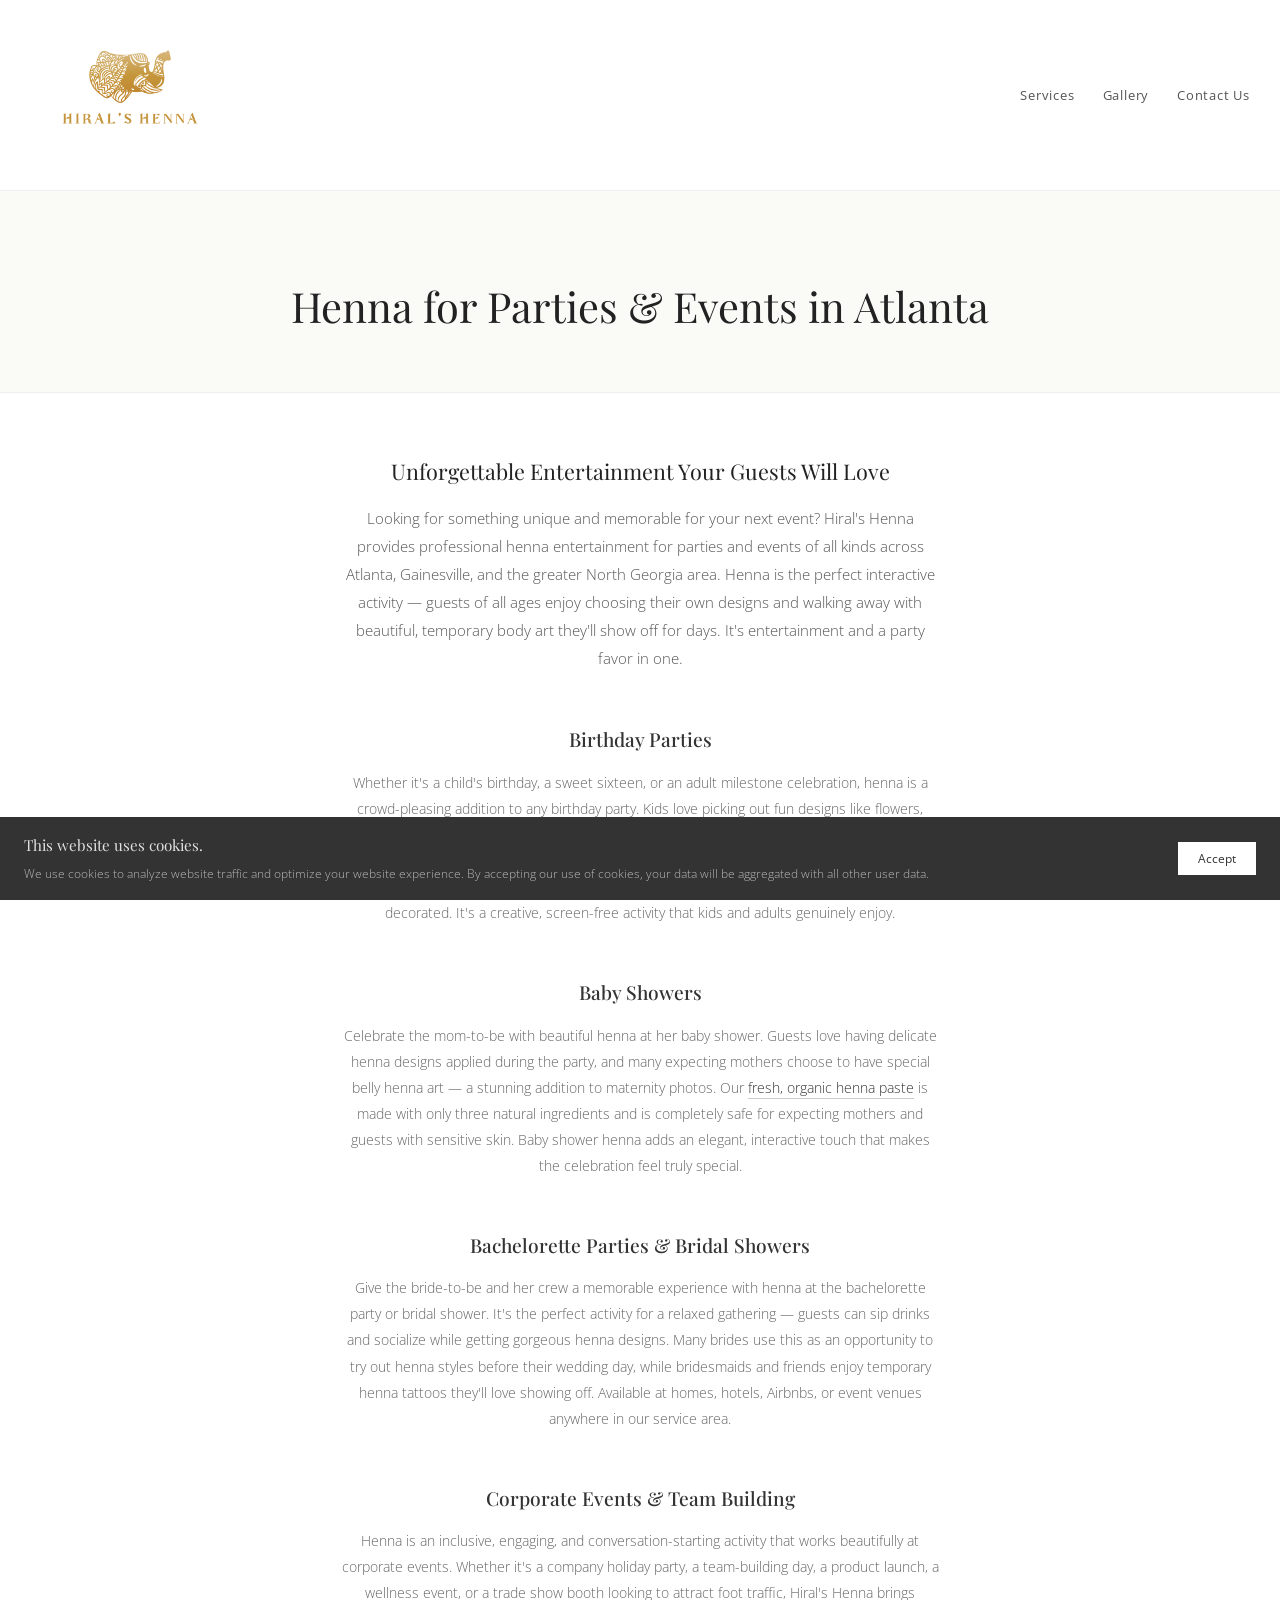
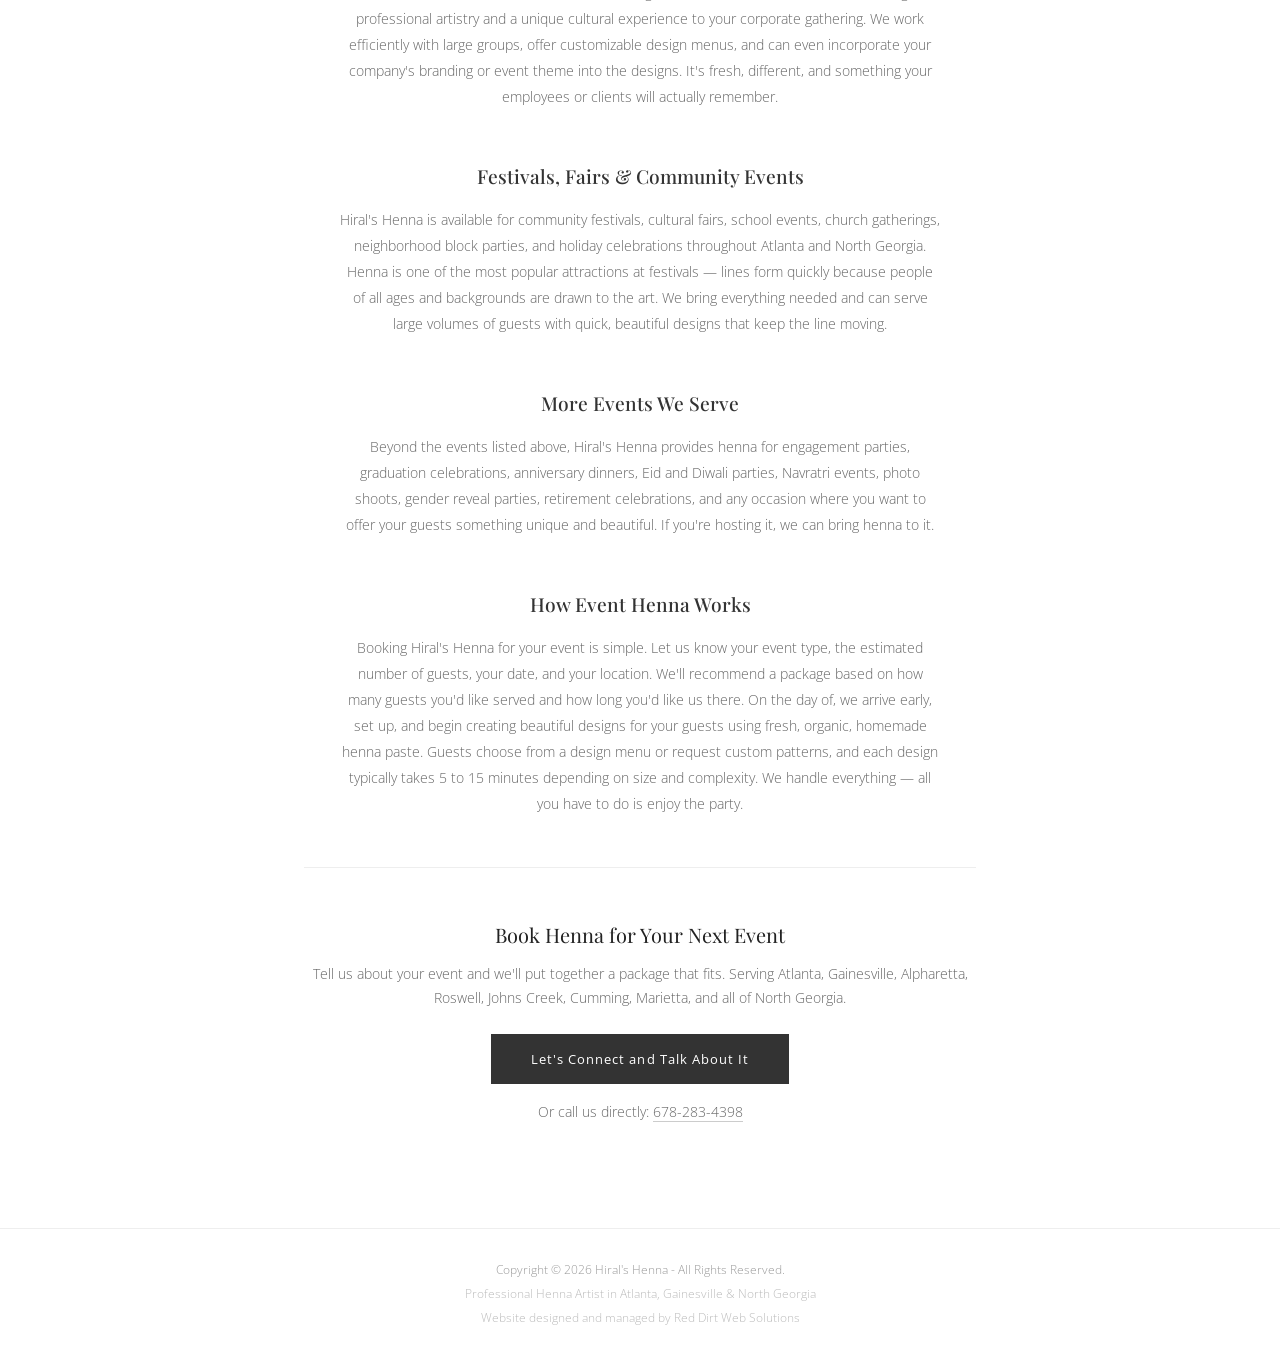
<file: henna-parties-events-atlanta.html>
<!DOCTYPE html>
<html lang="en">
<head>
  <meta charset="UTF-8">
  <meta name="viewport" content="width=device-width, initial-scale=1.0">
  <title>Henna for Parties & Events in Atlanta | Birthday, Baby Shower, Corporate | Hiral's Henna</title>
  <meta name="description" content="Hire a professional henna artist for your next party or event in Atlanta and North Georgia. Hiral's Henna provides henna entertainment for birthday parties, baby showers, corporate events, bachelorette parties, festivals, and more. All-natural organic henna.">
  <link rel="preconnect" href="https://fonts.googleapis.com">
  <link rel="preconnect" href="https://fonts.gstatic.com" crossorigin>
  <link href="https://fonts.googleapis.com/css2?family=Playfair+Display:wght@400;500;700&family=Open+Sans:wght@300;400;600&display=swap" rel="stylesheet">
  <link rel="icon" type="image/png" href="/images/favicon/favicon-96x96.png" sizes="96x96" />
  <link rel="icon" type="image/svg+xml" href="/images/favicon/favicon.svg" />
  <link rel="shortcut icon" href="/images/favicon/favicon.ico" />
  <link rel="apple-touch-icon" sizes="180x180" href="/images/favicon/apple-touch-icon.png" />
  <link rel="manifest" href="/images/favicon/site.webmanifest" />
  <link rel="stylesheet" href="style.css">
  <script type="application/ld+json">
  {
    "@context": "https://schema.org",
    "@type": "LocalBusiness",
    "name": "Hiral's Henna",
    "image": "https://hiralshenna.art/images/bridal-henna-mehndi-full-arm.jpeg",
    "url": "https://hiralshenna.art",
    "telephone": "+1-678-283-4398",
    "description": "Professional henna entertainment for parties and events in Atlanta and North Georgia. Birthday parties, baby showers, corporate events, bachelorette parties, festivals, and more.",
    "founder": { "@type": "Person", "name": "Hiral Gala" },
    "foundingDate": "2024",
    "sameAs": ["https://www.instagram.com/hiralshenna18"],
    "areaServed": [
      { "@type": "City", "name": "Atlanta", "addressRegion": "GA" },
      { "@type": "City", "name": "Gainesville", "addressRegion": "GA" },
      { "@type": "City", "name": "Alpharetta", "addressRegion": "GA" },
      { "@type": "City", "name": "Roswell", "addressRegion": "GA" },
      { "@type": "City", "name": "Johns Creek", "addressRegion": "GA" },
      { "@type": "City", "name": "Cumming", "addressRegion": "GA" },
      { "@type": "City", "name": "Marietta", "addressRegion": "GA" },
      { "@type": "City", "name": "Duluth", "addressRegion": "GA" },
      { "@type": "City", "name": "Lawrenceville", "addressRegion": "GA" },
      { "@type": "City", "name": "Peachtree City", "addressRegion": "GA" }
    ],
    "serviceType": ["Henna Parties", "Birthday Party Henna", "Baby Shower Henna", "Corporate Event Henna", "Bachelorette Party Henna", "Festival Henna"],
    "priceRange": "$$"
  }
  </script>
</head>
<body>

<!-- HEADER -->
<header class="header-solid">
  <a href="index.html" class="logo"><img src="images/fulllogo_transparent.png" alt="Hiral's Henna — Professional Henna Artist in Atlanta and North Georgia" class="logo-img"></a>
  <nav>
    <ul class="nav-links" id="navLinks">
      <li><a href="services.html">Services</a></li>
      <li><a href="gallery.html">Gallery</a></li>
      <li><a href="contact.html">Contact Us</a></li>
    </ul>
    <button class="hamburger" onclick="document.getElementById('navLinks').classList.toggle('open')" aria-label="Menu">
      <span></span><span></span><span></span>
    </button>
  </nav>
</header>

<!-- PAGE HEADER -->
<div class="page-header">
  <h1>Henna for Parties &amp; Events in Atlanta</h1>
</div>

<!-- CONTENT -->
<div class="landing-content">

  <div class="landing-intro">
    <h2>Unforgettable Entertainment Your Guests Will Love</h2>
    <p>Looking for something unique and memorable for your next event? Hiral's Henna provides professional henna entertainment for parties and events of all kinds across Atlanta, Gainesville, and the greater North Georgia area. Henna is the perfect interactive activity — guests of all ages enjoy choosing their own designs and walking away with beautiful, temporary body art they'll show off for days. It's entertainment and a party favor in one.</p>
  </div>

  <div class="landing-section">
    <h2>Birthday Parties</h2>
    <p>Whether it's a child's birthday, a sweet sixteen, or an adult milestone celebration, henna is a crowd-pleasing addition to any birthday party. Kids love picking out fun designs like flowers, butterflies, and stars, while teens and adults enjoy more detailed, intricate patterns. Hiral's Henna brings a curated design menu so every guest can choose a style that fits them. We work efficiently with groups so the party keeps moving, and every guest gets a chance to be decorated. It's a creative, screen-free activity that kids and adults genuinely enjoy.</p>
  </div>

  <div class="landing-section">
    <h2>Baby Showers</h2>
    <p>Celebrate the mom-to-be with beautiful henna at her baby shower. Guests love having delicate henna designs applied during the party, and many expecting mothers choose to have special belly henna art — a stunning addition to maternity photos. Our <a href="natural-organic-henna.html" class="inline-link">fresh, organic henna paste</a> is made with only three natural ingredients and is completely safe for expecting mothers and guests with sensitive skin. Baby shower henna adds an elegant, interactive touch that makes the celebration feel truly special.</p>
  </div>

  <div class="landing-section">
    <h2>Bachelorette Parties &amp; Bridal Showers</h2>
    <p>Give the bride-to-be and her crew a memorable experience with henna at the bachelorette party or bridal shower. It's the perfect activity for a relaxed gathering — guests can sip drinks and socialize while getting gorgeous henna designs. Many brides use this as an opportunity to try out henna styles before their wedding day, while bridesmaids and friends enjoy temporary henna tattoos they'll love showing off. Available at homes, hotels, Airbnbs, or event venues anywhere in our service area.</p>
  </div>

  <div class="landing-section">
    <h2>Corporate Events &amp; Team Building</h2>
    <p>Henna is an inclusive, engaging, and conversation-starting activity that works beautifully at corporate events. Whether it's a company holiday party, a team-building day, a product launch, a wellness event, or a trade show booth looking to attract foot traffic, Hiral's Henna brings professional artistry and a unique cultural experience to your corporate gathering. We work efficiently with large groups, offer customizable design menus, and can even incorporate your company's branding or event theme into the designs. It's fresh, different, and something your employees or clients will actually remember.</p>
  </div>

  <div class="landing-section">
    <h2>Festivals, Fairs &amp; Community Events</h2>
    <p>Hiral's Henna is available for community festivals, cultural fairs, school events, church gatherings, neighborhood block parties, and holiday celebrations throughout Atlanta and North Georgia. Henna is one of the most popular attractions at festivals — lines form quickly because people of all ages and backgrounds are drawn to the art. We bring everything needed and can serve large volumes of guests with quick, beautiful designs that keep the line moving.</p>
  </div>

  <div class="landing-section">
    <h2>More Events We Serve</h2>
    <p>Beyond the events listed above, Hiral's Henna provides henna for engagement parties, graduation celebrations, anniversary dinners, Eid and Diwali parties, Navratri events, photo shoots, gender reveal parties, retirement celebrations, and any occasion where you want to offer your guests something unique and beautiful. If you're hosting it, we can bring henna to it.</p>
  </div>

  <div class="landing-section">
    <h2>How Event Henna Works</h2>
    <p>Booking Hiral's Henna for your event is simple. Let us know your event type, the estimated number of guests, your date, and your location. We'll recommend a package based on how many guests you'd like served and how long you'd like us there. On the day of, we arrive early, set up, and begin creating beautiful designs for your guests using fresh, organic, homemade henna paste. Guests choose from a design menu or request custom patterns, and each design typically takes 5 to 15 minutes depending on size and complexity. We handle everything — all you have to do is enjoy the party.</p>
  </div>

  <div class="landing-cta">
    <h2>Book Henna for Your Next Event</h2>
    <p>Tell us about your event and we'll put together a package that fits. Serving Atlanta, Gainesville, Alpharetta, Roswell, Johns Creek, Cumming, Marietta, and all of North Georgia.</p>
    <a href="contact.html" class="landing-btn">Let's Connect and Talk About It</a>
    <p class="landing-phone">Or call us directly: <a href="tel:6782834398">678-283-4398</a></p>
  </div>

</div>

<!-- FOOTER -->
<footer>
  <p>Copyright &copy; 2026 Hiral's Henna - All Rights Reserved.</p>
  <p class="footer-sub">Professional Henna Artist in Atlanta, Gainesville &amp; North Georgia</p>
  <p class="footer-sub">Website designed and managed by <a href="https://reddirtwebsites.com" target="_blank" rel="noopener">Red Dirt Web Solutions</a></p>
</footer>

<!-- COOKIE BANNER -->
<div class="cookie-banner" id="cookieBanner">
  <div>
    <h4>This website uses cookies.</h4>
    <p>We use cookies to analyze website traffic and optimize your website experience. By accepting our use of cookies, your data will be aggregated with all other user data.</p>
  </div>
  <button onclick="acceptCookies()">Accept</button>
</div>

<script>
  if (localStorage.getItem('cookiesAccepted')) {
    document.getElementById('cookieBanner').classList.add('hidden');
  }
  function acceptCookies() {
    localStorage.setItem('cookiesAccepted', 'true');
    document.getElementById('cookieBanner').classList.add('hidden');
  }
</script>

</body>
</html>
</file>
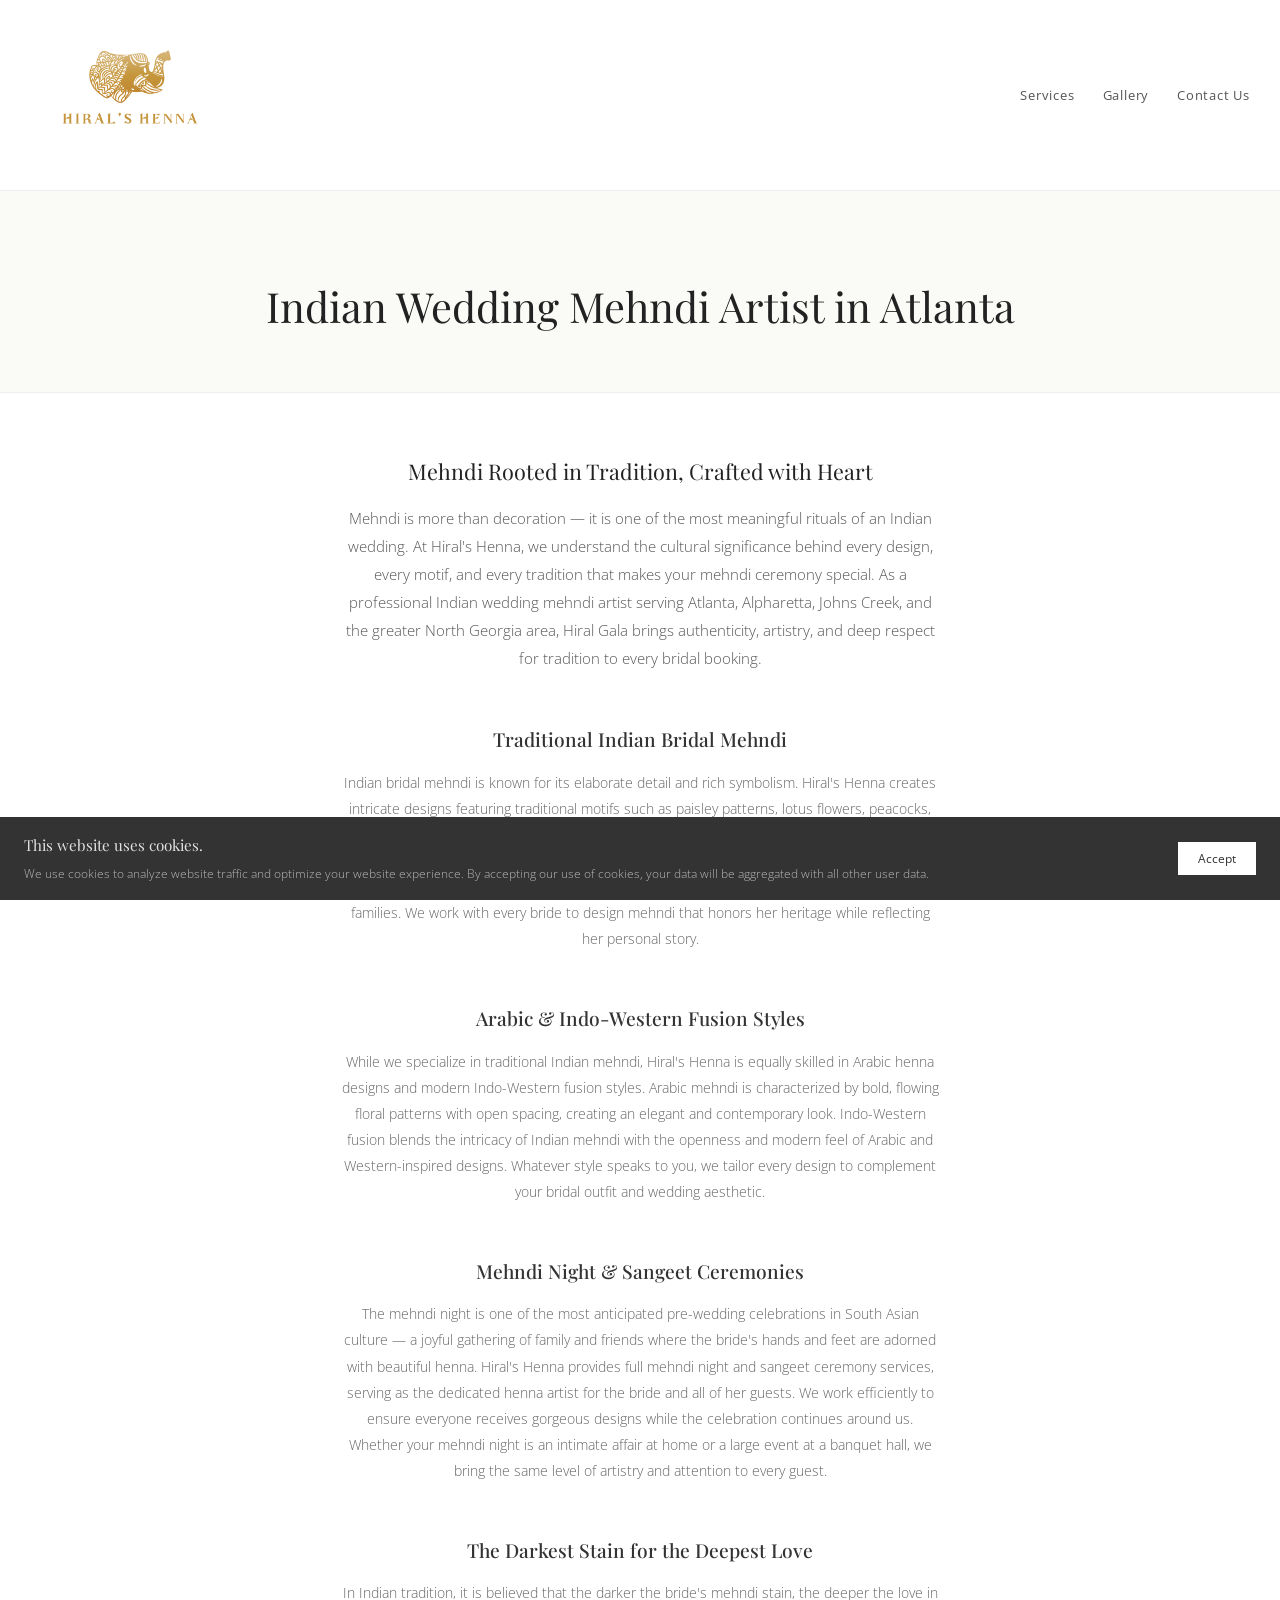
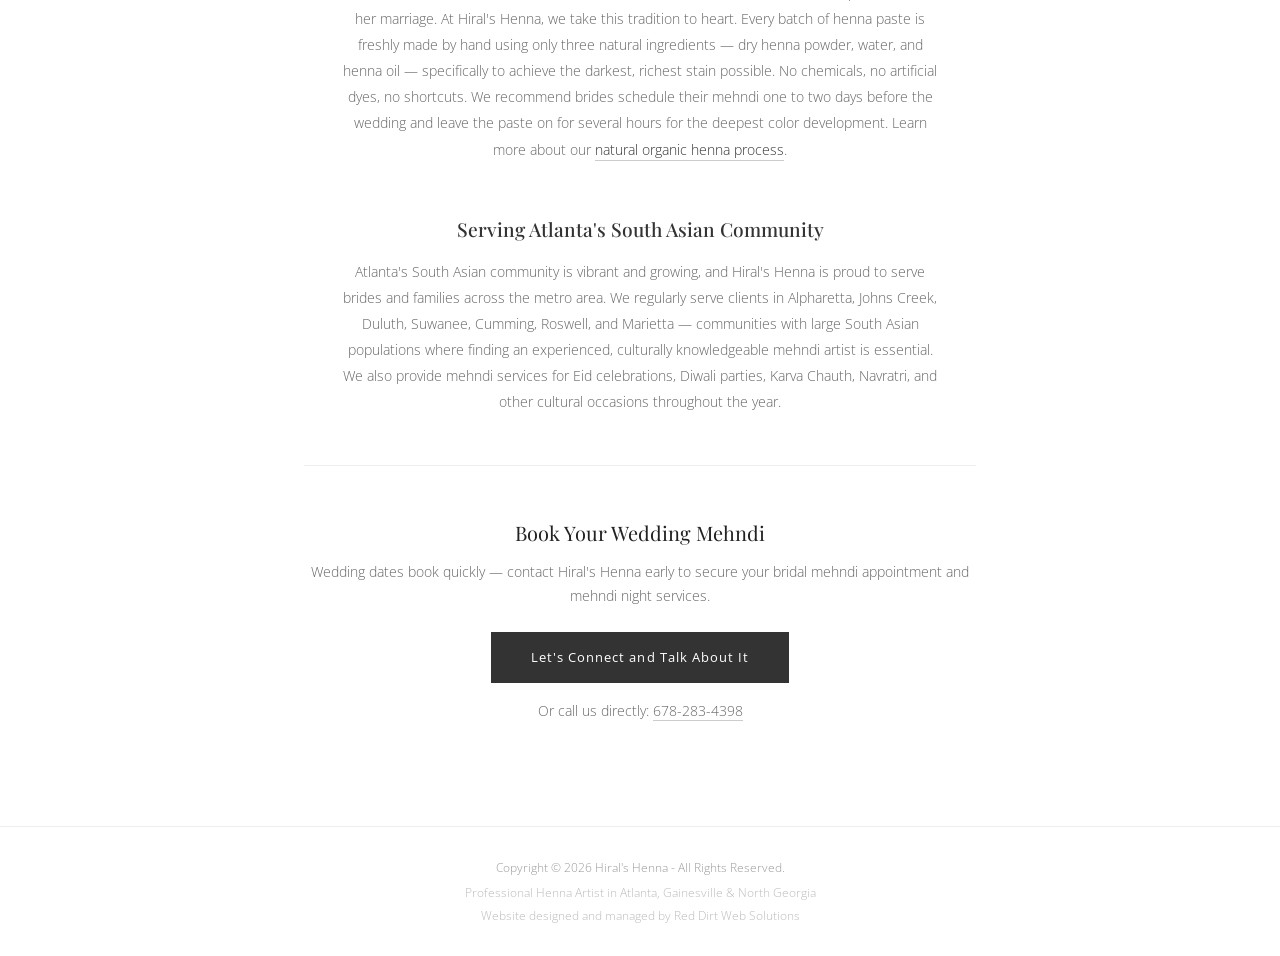
<file: indian-wedding-mehndi-atlanta.html>
<!DOCTYPE html>
<html lang="en">
<head>
  <meta charset="UTF-8">
  <meta name="viewport" content="width=device-width, initial-scale=1.0">
  <title>Indian Wedding Mehndi Artist in Atlanta | Bridal Mehndi & Mehndi Night | Hiral's Henna</title>
  <meta name="description" content="Professional Indian wedding mehndi artist in Atlanta, Georgia. Hiral's Henna specializes in traditional Indian bridal mehndi, Arabic designs, and mehndi night ceremonies for South Asian weddings. Fresh organic henna paste for the darkest stain.">
  <link rel="preconnect" href="https://fonts.googleapis.com">
  <link rel="preconnect" href="https://fonts.gstatic.com" crossorigin>
  <link href="https://fonts.googleapis.com/css2?family=Playfair+Display:wght@400;500;700&family=Open+Sans:wght@300;400;600&display=swap" rel="stylesheet">
  <link rel="icon" type="image/png" href="/images/favicon/favicon-96x96.png" sizes="96x96" />
  <link rel="icon" type="image/svg+xml" href="/images/favicon/favicon.svg" />
  <link rel="shortcut icon" href="/images/favicon/favicon.ico" />
  <link rel="apple-touch-icon" sizes="180x180" href="/images/favicon/apple-touch-icon.png" />
  <link rel="manifest" href="/images/favicon/site.webmanifest" />
  <link rel="stylesheet" href="style.css">
  <script type="application/ld+json">
  {
    "@context": "https://schema.org",
    "@type": "LocalBusiness",
    "name": "Hiral's Henna",
    "image": "https://hiralshenna.art/images/bridal-henna-mehndi-full-arm.jpeg",
    "url": "https://hiralshenna.art",
    "telephone": "+1-678-283-4398",
    "description": "Professional Indian wedding mehndi artist in Atlanta, Georgia. Traditional bridal mehndi, Arabic henna, and mehndi night services for South Asian weddings using fresh organic henna.",
    "founder": { "@type": "Person", "name": "Hiral Gala" },
    "foundingDate": "2024",
    "sameAs": ["https://www.instagram.com/hiralshenna18"],
    "areaServed": [
      { "@type": "City", "name": "Atlanta", "addressRegion": "GA" },
      { "@type": "City", "name": "Gainesville", "addressRegion": "GA" },
      { "@type": "City", "name": "Alpharetta", "addressRegion": "GA" },
      { "@type": "City", "name": "Roswell", "addressRegion": "GA" },
      { "@type": "City", "name": "Johns Creek", "addressRegion": "GA" },
      { "@type": "City", "name": "Cumming", "addressRegion": "GA" },
      { "@type": "City", "name": "Marietta", "addressRegion": "GA" },
      { "@type": "City", "name": "Duluth", "addressRegion": "GA" },
      { "@type": "City", "name": "Lawrenceville", "addressRegion": "GA" },
      { "@type": "City", "name": "Peachtree City", "addressRegion": "GA" }
    ],
    "serviceType": ["Indian Wedding Mehndi", "Bridal Mehndi", "Mehndi Night", "Sangeet Henna"],
    "priceRange": "$$"
  }
  </script>
</head>
<body>

<!-- HEADER -->
<header class="header-solid">
  <a href="index.html" class="logo"><img src="images/fulllogo_transparent.png" alt="Hiral's Henna — Professional Henna Artist in Atlanta and North Georgia" class="logo-img"></a>
  <nav>
    <ul class="nav-links" id="navLinks">
      <li><a href="services.html">Services</a></li>
      <li><a href="gallery.html">Gallery</a></li>
      <li><a href="contact.html">Contact Us</a></li>
    </ul>
    <button class="hamburger" onclick="document.getElementById('navLinks').classList.toggle('open')" aria-label="Menu">
      <span></span><span></span><span></span>
    </button>
  </nav>
</header>

<!-- PAGE HEADER -->
<div class="page-header">
  <h1>Indian Wedding Mehndi Artist in Atlanta</h1>
</div>

<!-- CONTENT -->
<div class="landing-content">

  <div class="landing-intro">
    <h2>Mehndi Rooted in Tradition, Crafted with Heart</h2>
    <p>Mehndi is more than decoration — it is one of the most meaningful rituals of an Indian wedding. At Hiral's Henna, we understand the cultural significance behind every design, every motif, and every tradition that makes your mehndi ceremony special. As a professional Indian wedding mehndi artist serving Atlanta, Alpharetta, Johns Creek, and the greater North Georgia area, Hiral Gala brings authenticity, artistry, and deep respect for tradition to every bridal booking.</p>
  </div>

  <div class="landing-section">
    <h2>Traditional Indian Bridal Mehndi</h2>
    <p>Indian bridal mehndi is known for its elaborate detail and rich symbolism. Hiral's Henna creates intricate designs featuring traditional motifs such as paisley patterns, lotus flowers, peacocks, mango shapes, and detailed lattice work that cover the hands, arms, feet, and legs. Many brides choose to incorporate personal elements into their bridal mehndi — hidden initials of the groom, depictions of how the couple met, or symbols that hold special meaning to their families. We work with every bride to design mehndi that honors her heritage while reflecting her personal story.</p>
  </div>

  <div class="landing-section">
    <h2>Arabic &amp; Indo-Western Fusion Styles</h2>
    <p>While we specialize in traditional Indian mehndi, Hiral's Henna is equally skilled in Arabic henna designs and modern Indo-Western fusion styles. Arabic mehndi is characterized by bold, flowing floral patterns with open spacing, creating an elegant and contemporary look. Indo-Western fusion blends the intricacy of Indian mehndi with the openness and modern feel of Arabic and Western-inspired designs. Whatever style speaks to you, we tailor every design to complement your bridal outfit and wedding aesthetic.</p>
  </div>

  <div class="landing-section">
    <h2>Mehndi Night &amp; Sangeet Ceremonies</h2>
    <p>The mehndi night is one of the most anticipated pre-wedding celebrations in South Asian culture — a joyful gathering of family and friends where the bride's hands and feet are adorned with beautiful henna. Hiral's Henna provides full mehndi night and sangeet ceremony services, serving as the dedicated henna artist for the bride and all of her guests. We work efficiently to ensure everyone receives gorgeous designs while the celebration continues around us. Whether your mehndi night is an intimate affair at home or a large event at a banquet hall, we bring the same level of artistry and attention to every guest.</p>
  </div>

  <div class="landing-section">
    <h2>The Darkest Stain for the Deepest Love</h2>
    <p>In Indian tradition, it is believed that the darker the bride's mehndi stain, the deeper the love in her marriage. At Hiral's Henna, we take this tradition to heart. Every batch of henna paste is freshly made by hand using only three natural ingredients — dry henna powder, water, and henna oil — specifically to achieve the darkest, richest stain possible. No chemicals, no artificial dyes, no shortcuts. We recommend brides schedule their mehndi one to two days before the wedding and leave the paste on for several hours for the deepest color development. Learn more about our <a href="natural-organic-henna.html" class="inline-link">natural organic henna process</a>.</p>
  </div>

  <div class="landing-section">
    <h2>Serving Atlanta's South Asian Community</h2>
    <p>Atlanta's South Asian community is vibrant and growing, and Hiral's Henna is proud to serve brides and families across the metro area. We regularly serve clients in Alpharetta, Johns Creek, Duluth, Suwanee, Cumming, Roswell, and Marietta — communities with large South Asian populations where finding an experienced, culturally knowledgeable mehndi artist is essential. We also provide mehndi services for Eid celebrations, Diwali parties, Karva Chauth, Navratri, and other cultural occasions throughout the year.</p>
  </div>

  <div class="landing-cta">
    <h2>Book Your Wedding Mehndi</h2>
    <p>Wedding dates book quickly — contact Hiral's Henna early to secure your bridal mehndi appointment and mehndi night services.</p>
    <a href="contact.html" class="landing-btn">Let's Connect and Talk About It</a>
    <p class="landing-phone">Or call us directly: <a href="tel:6782834398">678-283-4398</a></p>
  </div>

</div>

<!-- FOOTER -->
<footer>
  <p>Copyright &copy; 2026 Hiral's Henna - All Rights Reserved.</p>
  <p class="footer-sub">Professional Henna Artist in Atlanta, Gainesville &amp; North Georgia</p>
  <p class="footer-sub">Website designed and managed by <a href="https://reddirtwebsites.com" target="_blank" rel="noopener">Red Dirt Web Solutions</a></p>
</footer>

<!-- COOKIE BANNER -->
<div class="cookie-banner" id="cookieBanner">
  <div>
    <h4>This website uses cookies.</h4>
    <p>We use cookies to analyze website traffic and optimize your website experience. By accepting our use of cookies, your data will be aggregated with all other user data.</p>
  </div>
  <button onclick="acceptCookies()">Accept</button>
</div>

<script>
  if (localStorage.getItem('cookiesAccepted')) {
    document.getElementById('cookieBanner').classList.add('hidden');
  }
  function acceptCookies() {
    localStorage.setItem('cookiesAccepted', 'true');
    document.getElementById('cookieBanner').classList.add('hidden');
  }
</script>

</body>
</html>
</file>
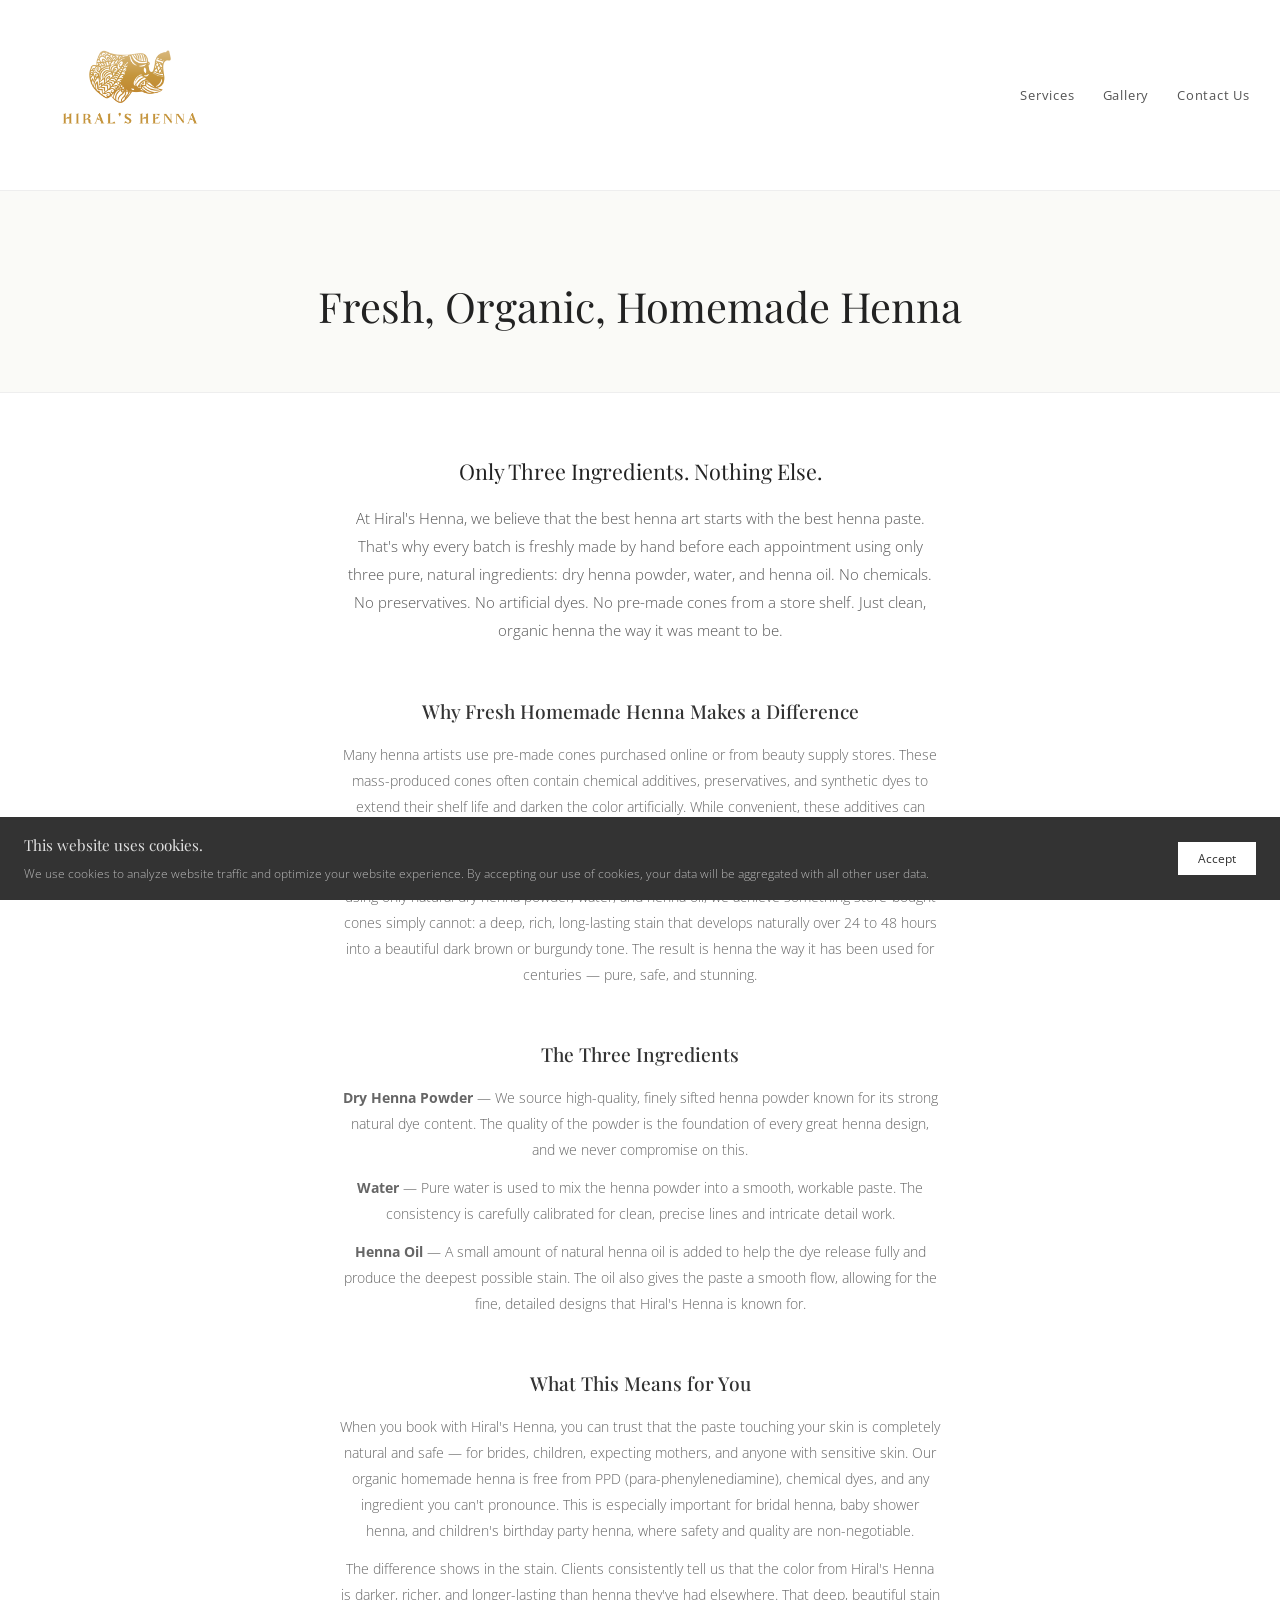
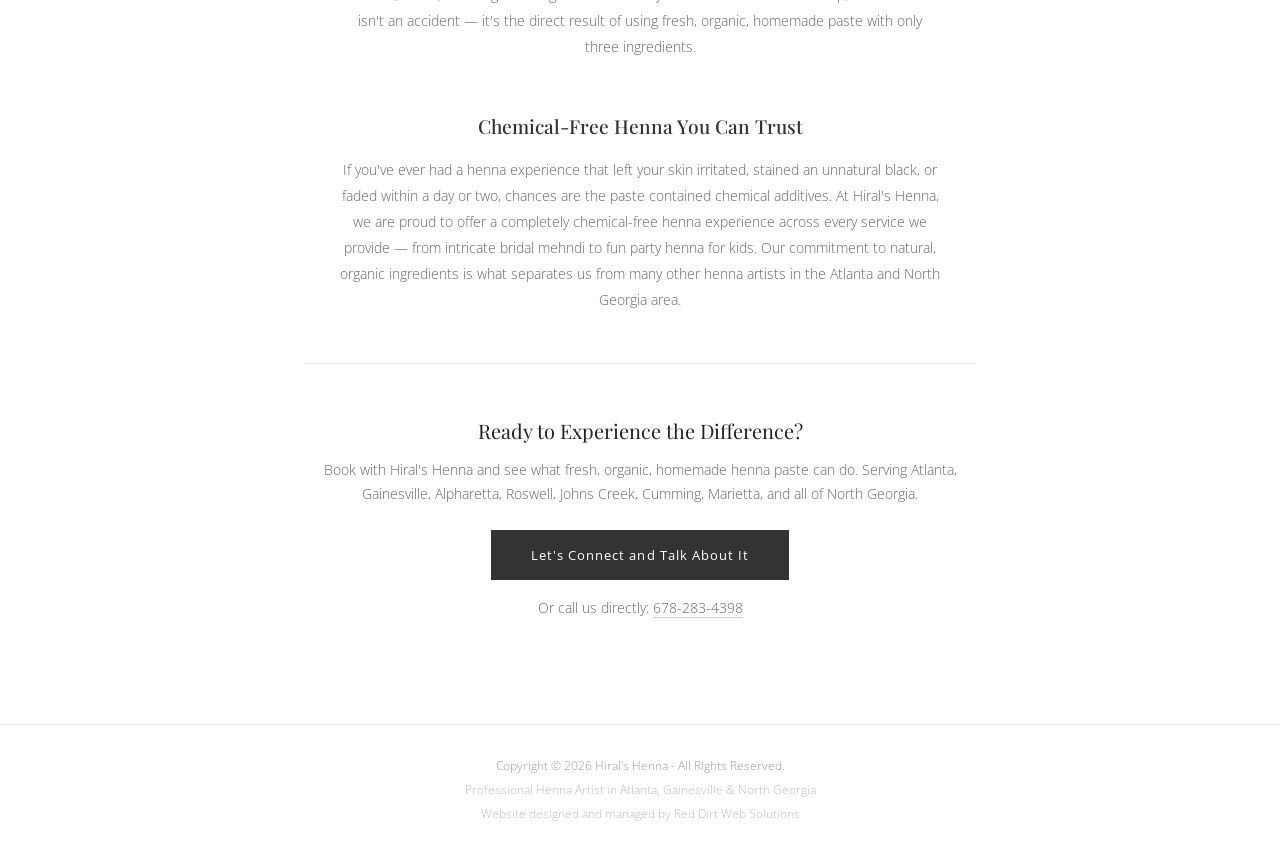
<file: natural-organic-henna.html>
<!DOCTYPE html>
<html lang="en">
<head>
  <meta charset="UTF-8">
  <meta name="viewport" content="width=device-width, initial-scale=1.0">
  <title>Natural Organic Henna | Fresh Homemade Henna Paste | Hiral's Henna — Atlanta & North Georgia</title>
  <meta name="description" content="Hiral's Henna uses only fresh, organic homemade henna paste made with just 3 natural ingredients — dry henna powder, water, and henna oil. No chemicals. No additives. The deepest, richest stain possible. Serving Atlanta and North Georgia.">
  <link rel="preconnect" href="https://fonts.googleapis.com">
  <link rel="preconnect" href="https://fonts.gstatic.com" crossorigin>
  <link href="https://fonts.googleapis.com/css2?family=Playfair+Display:wght@400;500;700&family=Open+Sans:wght@300;400;600&display=swap" rel="stylesheet">
  <link rel="icon" type="image/png" href="/images/favicon/favicon-96x96.png" sizes="96x96" />
  <link rel="icon" type="image/svg+xml" href="/images/favicon/favicon.svg" />
  <link rel="shortcut icon" href="/images/favicon/favicon.ico" />
  <link rel="apple-touch-icon" sizes="180x180" href="/images/favicon/apple-touch-icon.png" />
  <link rel="manifest" href="/images/favicon/site.webmanifest" />
  <link rel="stylesheet" href="style.css">
  <script type="application/ld+json">
  {
    "@context": "https://schema.org",
    "@type": "LocalBusiness",
    "name": "Hiral's Henna",
    "image": "https://hiralshenna.art/images/bridal-henna-mehndi-full-arm.jpeg",
    "url": "https://hiralshenna.art",
    "telephone": "+1-678-283-4398",
    "description": "Hiral's Henna uses fresh, organic homemade henna paste made with only 3 natural ingredients for the deepest stain possible. Professional henna artist serving Atlanta and North Georgia.",
    "founder": { "@type": "Person", "name": "Hiral Gala" },
    "foundingDate": "2024",
    "sameAs": ["https://www.instagram.com/hiralshenna18"],
    "areaServed": [
      { "@type": "City", "name": "Atlanta", "addressRegion": "GA" },
      { "@type": "City", "name": "Gainesville", "addressRegion": "GA" },
      { "@type": "City", "name": "Alpharetta", "addressRegion": "GA" },
      { "@type": "City", "name": "Roswell", "addressRegion": "GA" },
      { "@type": "City", "name": "Johns Creek", "addressRegion": "GA" },
      { "@type": "City", "name": "Cumming", "addressRegion": "GA" },
      { "@type": "City", "name": "Marietta", "addressRegion": "GA" },
      { "@type": "City", "name": "Duluth", "addressRegion": "GA" },
      { "@type": "City", "name": "Lawrenceville", "addressRegion": "GA" },
      { "@type": "City", "name": "Peachtree City", "addressRegion": "GA" }
    ],
    "priceRange": "$$"
  }
  </script>
</head>
<body>

<!-- HEADER -->
<header class="header-solid">
  <a href="index.html" class="logo"><img src="images/fulllogo_transparent.png" alt="Hiral's Henna — Professional Henna Artist in Atlanta and North Georgia" class="logo-img"></a>
  <nav>
    <ul class="nav-links" id="navLinks">
      <li><a href="services.html">Services</a></li>
      <li><a href="gallery.html">Gallery</a></li>
      <li><a href="contact.html">Contact Us</a></li>
    </ul>
    <button class="hamburger" onclick="document.getElementById('navLinks').classList.toggle('open')" aria-label="Menu">
      <span></span><span></span><span></span>
    </button>
  </nav>
</header>

<!-- PAGE HEADER -->
<div class="page-header">
  <h1>Fresh, Organic, Homemade Henna</h1>
</div>

<!-- CONTENT -->
<div class="landing-content">

  <div class="landing-intro">
    <h2>Only Three Ingredients. Nothing Else.</h2>
    <p>At Hiral's Henna, we believe that the best henna art starts with the best henna paste. That's why every batch is freshly made by hand before each appointment using only three pure, natural ingredients: dry henna powder, water, and henna oil. No chemicals. No preservatives. No artificial dyes. No pre-made cones from a store shelf. Just clean, organic henna the way it was meant to be.</p>
  </div>

  <div class="landing-section">
    <h2>Why Fresh Homemade Henna Makes a Difference</h2>
    <p>Many henna artists use pre-made cones purchased online or from beauty supply stores. These mass-produced cones often contain chemical additives, preservatives, and synthetic dyes to extend their shelf life and darken the color artificially. While convenient, these additives can irritate sensitive skin and produce a stain that fades quickly and unevenly.</p>
    <p>Hiral's Henna takes a completely different approach. By mixing each batch fresh from scratch using only natural dry henna powder, water, and henna oil, we achieve something store-bought cones simply cannot: a deep, rich, long-lasting stain that develops naturally over 24 to 48 hours into a beautiful dark brown or burgundy tone. The result is henna the way it has been used for centuries — pure, safe, and stunning.</p>
  </div>

  <div class="landing-section">
    <h2>The Three Ingredients</h2>
    <p><strong>Dry Henna Powder</strong> — We source high-quality, finely sifted henna powder known for its strong natural dye content. The quality of the powder is the foundation of every great henna design, and we never compromise on this.</p>
    <p><strong>Water</strong> — Pure water is used to mix the henna powder into a smooth, workable paste. The consistency is carefully calibrated for clean, precise lines and intricate detail work.</p>
    <p><strong>Henna Oil</strong> — A small amount of natural henna oil is added to help the dye release fully and produce the deepest possible stain. The oil also gives the paste a smooth flow, allowing for the fine, detailed designs that Hiral's Henna is known for.</p>
  </div>

  <div class="landing-section">
    <h2>What This Means for You</h2>
    <p>When you book with Hiral's Henna, you can trust that the paste touching your skin is completely natural and safe — for brides, children, expecting mothers, and anyone with sensitive skin. Our organic homemade henna is free from PPD (para-phenylenediamine), chemical dyes, and any ingredient you can't pronounce. This is especially important for bridal henna, baby shower henna, and children's birthday party henna, where safety and quality are non-negotiable.</p>
    <p>The difference shows in the stain. Clients consistently tell us that the color from Hiral's Henna is darker, richer, and longer-lasting than henna they've had elsewhere. That deep, beautiful stain isn't an accident — it's the direct result of using fresh, organic, homemade paste with only three ingredients.</p>
  </div>

  <div class="landing-section">
    <h2>Chemical-Free Henna You Can Trust</h2>
    <p>If you've ever had a henna experience that left your skin irritated, stained an unnatural black, or faded within a day or two, chances are the paste contained chemical additives. At Hiral's Henna, we are proud to offer a completely chemical-free henna experience across every service we provide — from intricate bridal mehndi to fun party henna for kids. Our commitment to natural, organic ingredients is what separates us from many other henna artists in the Atlanta and North Georgia area.</p>
  </div>

  <div class="landing-cta">
    <h2>Ready to Experience the Difference?</h2>
    <p>Book with Hiral's Henna and see what fresh, organic, homemade henna paste can do. Serving Atlanta, Gainesville, Alpharetta, Roswell, Johns Creek, Cumming, Marietta, and all of North Georgia.</p>
    <a href="contact.html" class="landing-btn">Let's Connect and Talk About It</a>
    <p class="landing-phone">Or call us directly: <a href="tel:6782834398">678-283-4398</a></p>
  </div>

</div>

<!-- FOOTER -->
<footer>
  <p>Copyright &copy; 2026 Hiral's Henna - All Rights Reserved.</p>
  <p class="footer-sub">Professional Henna Artist in Atlanta, Gainesville &amp; North Georgia</p>
  <p class="footer-sub">Website designed and managed by <a href="https://reddirtwebsites.com" target="_blank" rel="noopener">Red Dirt Web Solutions</a></p>
</footer>

<!-- COOKIE BANNER -->
<div class="cookie-banner" id="cookieBanner">
  <div>
    <h4>This website uses cookies.</h4>
    <p>We use cookies to analyze website traffic and optimize your website experience. By accepting our use of cookies, your data will be aggregated with all other user data.</p>
  </div>
  <button onclick="acceptCookies()">Accept</button>
</div>

<script>
  if (localStorage.getItem('cookiesAccepted')) {
    document.getElementById('cookieBanner').classList.add('hidden');
  }
  function acceptCookies() {
    localStorage.setItem('cookiesAccepted', 'true');
    document.getElementById('cookieBanner').classList.add('hidden');
  }
</script>

</body>
</html>
</file>
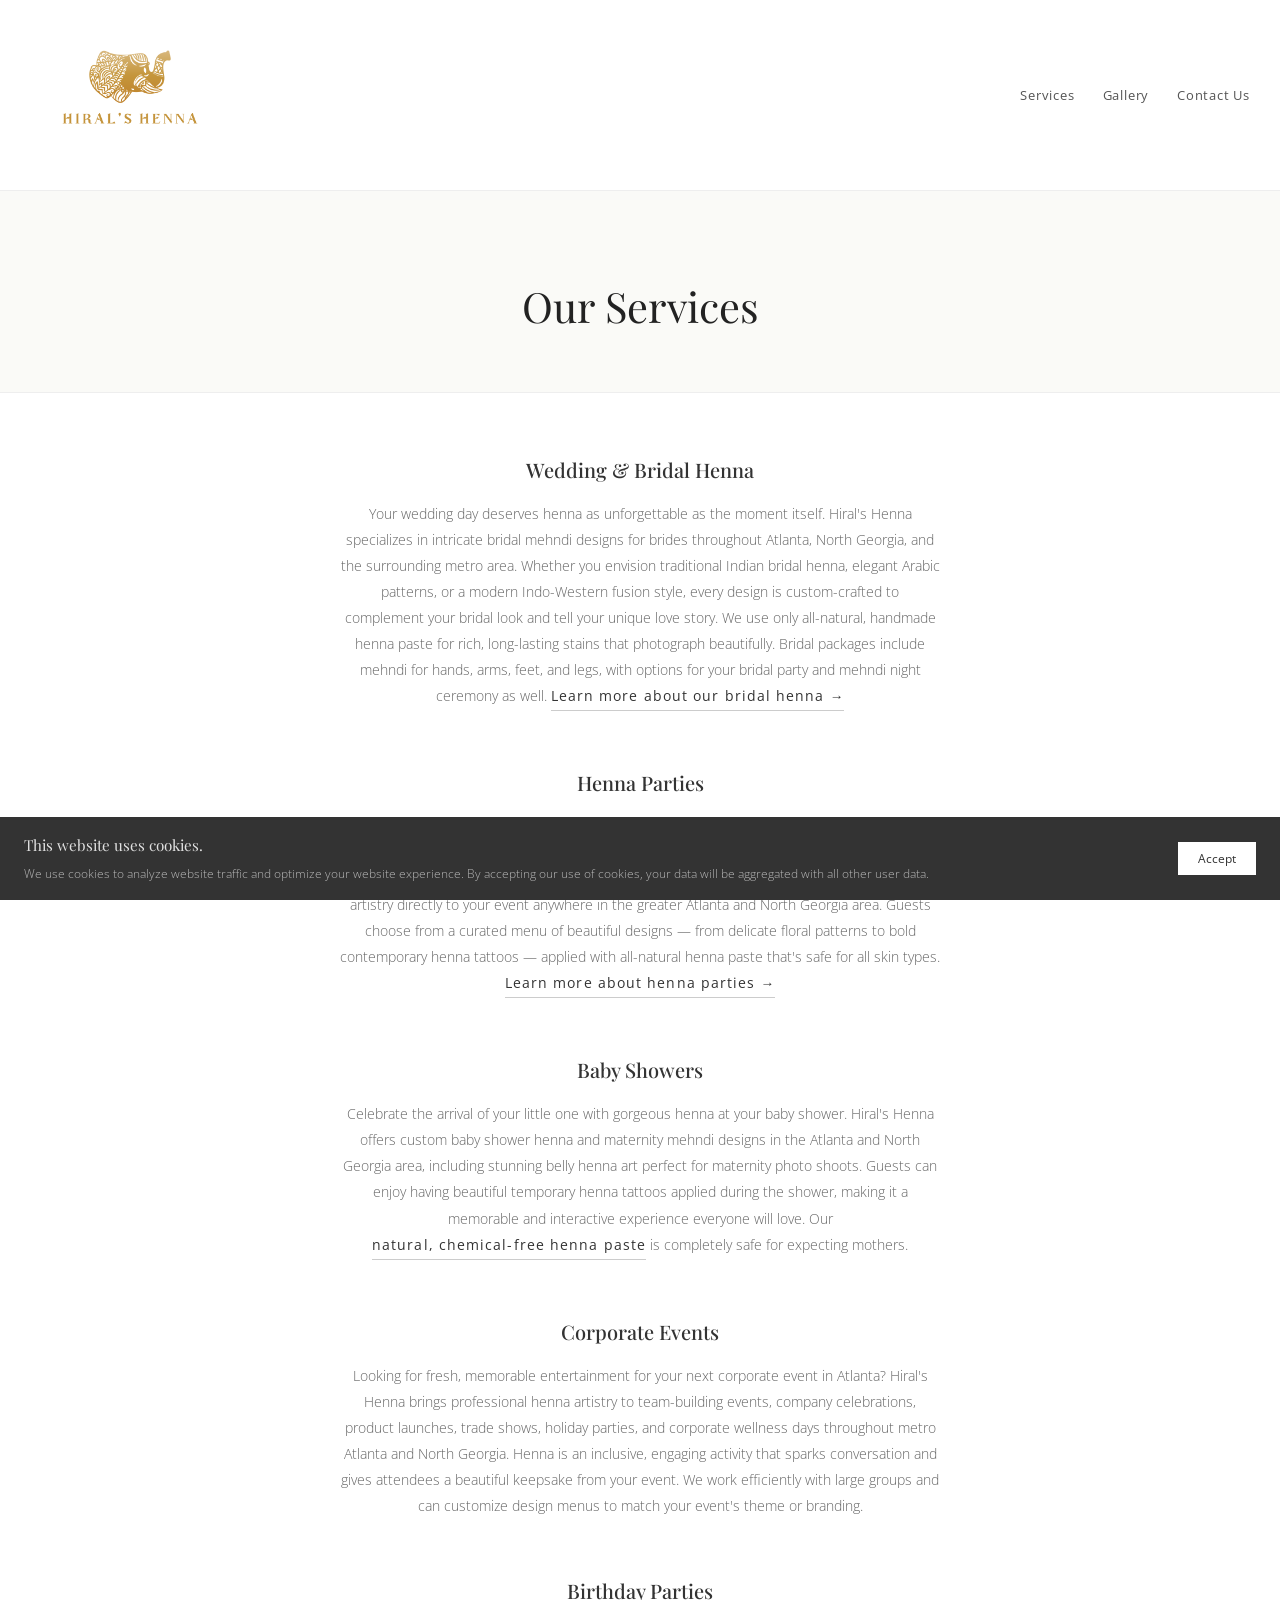
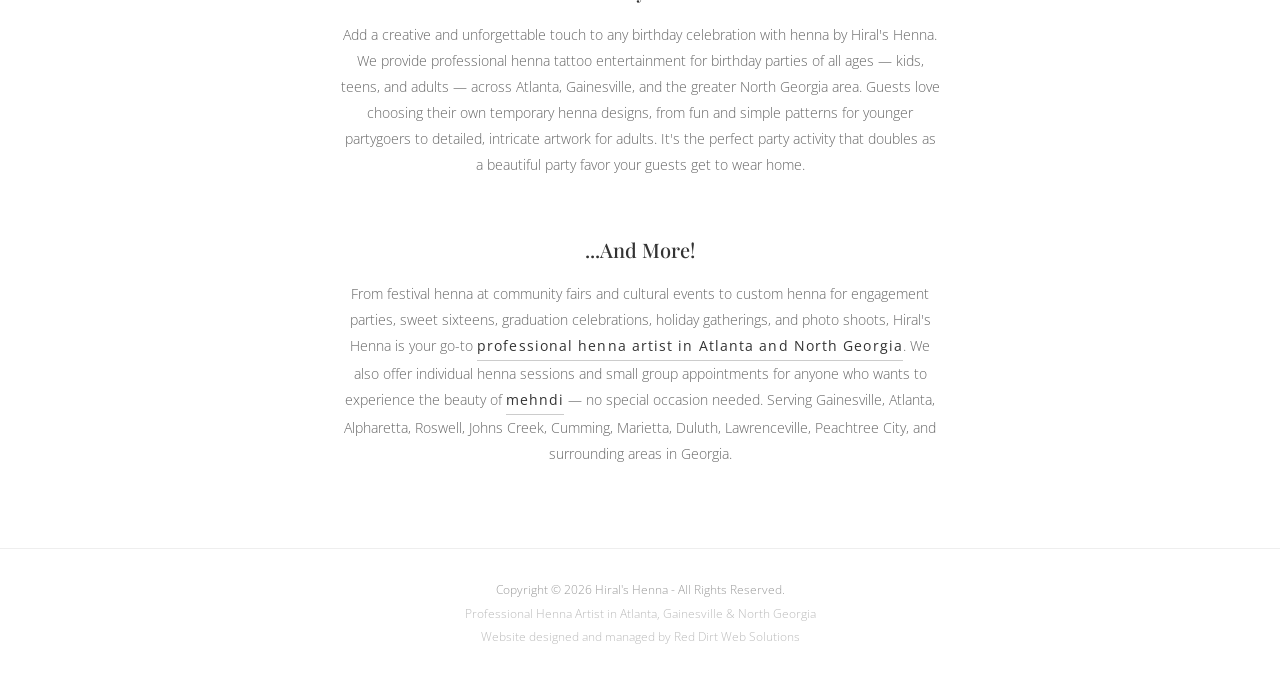
<file: services.html>
<!DOCTYPE html>
<html lang="en">
<head>
  <meta charset="UTF-8">
  <meta name="viewport" content="width=device-width, initial-scale=1.0">
  <title>Services | Hiral's Henna — Bridal Henna Artist in Atlanta & North Georgia</title>
  <meta name="description" content="Hiral's Henna offers wedding bridal henna, henna parties, baby shower mehndi, corporate event henna, and birthday party henna across Atlanta, Gainesville, and North Georgia.">
  <link rel="preconnect" href="https://fonts.googleapis.com">
  <link rel="preconnect" href="https://fonts.gstatic.com" crossorigin>
  <link href="https://fonts.googleapis.com/css2?family=Playfair+Display:wght@400;500;700&family=Open+Sans:wght@300;400;600&display=swap" rel="stylesheet">
  <link rel="icon" type="image/png" href="/images/favicon/favicon-96x96.png" sizes="96x96" />
  <link rel="icon" type="image/svg+xml" href="/images/favicon/favicon.svg" />
  <link rel="shortcut icon" href="/images/favicon/favicon.ico" />
  <link rel="apple-touch-icon" sizes="180x180" href="/images/favicon/apple-touch-icon.png" />
  <link rel="manifest" href="/images/favicon/site.webmanifest" />
  <link rel="stylesheet" href="style.css">
  <script type="application/ld+json">
  {
    "@context": "https://schema.org",
    "@type": "LocalBusiness",
    "name": "Hiral's Henna",
    "image": "https://hiralshenna.art/images/bridal-henna-mehndi-full-arm.jpeg",
    "url": "https://hiralshenna.art",
    "telephone": "+1-678-283-4398",
    "description": "Professional bridal and event henna artist serving Atlanta, Gainesville, and North Georgia. Specializing in wedding mehndi, henna parties, baby showers, corporate events, and birthday party henna.",
    "founder": {
      "@type": "Person",
      "name": "Hiral Gala"
    },
    "foundingDate": "2024",
    "sameAs": [
      "https://www.instagram.com/hiralshenna18"
    ],
    "areaServed": [
      { "@type": "City", "name": "Atlanta", "addressRegion": "GA" },
      { "@type": "City", "name": "Gainesville", "addressRegion": "GA" },
      { "@type": "City", "name": "Alpharetta", "addressRegion": "GA" },
      { "@type": "City", "name": "Roswell", "addressRegion": "GA" },
      { "@type": "City", "name": "Johns Creek", "addressRegion": "GA" },
      { "@type": "City", "name": "Cumming", "addressRegion": "GA" },
      { "@type": "City", "name": "Marietta", "addressRegion": "GA" },
      { "@type": "City", "name": "Duluth", "addressRegion": "GA" },
      { "@type": "City", "name": "Lawrenceville", "addressRegion": "GA" },
      { "@type": "City", "name": "Peachtree City", "addressRegion": "GA" }
    ],
    "serviceType": [
      "Bridal Henna",
      "Wedding Mehndi",
      "Henna Parties",
      "Baby Shower Henna",
      "Corporate Event Henna",
      "Birthday Party Henna",
      "Festival Henna"
    ],
    "priceRange": "$$"
  }
  </script>
</head>
<body>

<!-- HEADER -->
<header class="header-solid">
  <a href="index.html" class="logo"><img src="images/fulllogo_transparent.png" alt="Hiral's Henna — Professional Henna Artist in Atlanta and North Georgia" class="logo-img"></a>
  <nav>
    <ul class="nav-links" id="navLinks">
      <li><a href="services.html">Services</a></li>
      <li><a href="gallery.html">Gallery</a></li>
      <li><a href="contact.html">Contact Us</a></li>
    </ul>
    <button class="hamburger" onclick="document.getElementById('navLinks').classList.toggle('open')" aria-label="Menu">
      <span></span><span></span><span></span>
    </button>
  </nav>
</header>

<!-- PAGE HEADER -->
<div class="page-header">
  <h1>Our Services</h1>
</div>

<!-- SERVICES LIST -->
<div class="services-list">

  <div class="service-item">
    <h2>Wedding &amp; Bridal Henna</h2>
    <p>Your wedding day deserves henna as unforgettable as the moment itself. Hiral's Henna specializes in intricate bridal mehndi designs for brides throughout Atlanta, North Georgia, and the surrounding metro area. Whether you envision traditional Indian bridal henna, elegant Arabic patterns, or a modern Indo-Western fusion style, every design is custom-crafted to complement your bridal look and tell your unique love story. We use only all-natural, handmade henna paste for rich, long-lasting stains that photograph beautifully. Bridal packages include mehndi for hands, arms, feet, and legs, with options for your bridal party and mehndi night ceremony as well. <a href="bridal-henna-atlanta.html" class="text-link">Learn more about our bridal henna &rarr;</a></p>
  </div>

  <div class="service-item">
    <h2>Henna Parties</h2>
    <p>Make your next celebration one your guests will never forget with a henna party by Hiral's Henna. Perfect for mehndi nights, bridal showers, bachelorette parties, girls' nights, Eid celebrations, Diwali gatherings, and more, our henna party packages bring professional henna artistry directly to your event anywhere in the greater Atlanta and North Georgia area. Guests choose from a curated menu of beautiful designs — from delicate floral patterns to bold contemporary henna tattoos — applied with all-natural henna paste that's safe for all skin types. <a href="henna-parties-events-atlanta.html" class="text-link">Learn more about henna parties &rarr;</a></p>
  </div>

  <div class="service-item">
    <h2>Baby Showers</h2>
    <p>Celebrate the arrival of your little one with gorgeous henna at your baby shower. Hiral's Henna offers custom baby shower henna and maternity mehndi designs in the Atlanta and North Georgia area, including stunning belly henna art perfect for maternity photo shoots. Guests can enjoy having beautiful temporary henna tattoos applied during the shower, making it a memorable and interactive experience everyone will love. Our <a href="natural-organic-henna.html" class="text-link">natural, chemical-free henna paste</a> is completely safe for expecting mothers.</p>
  </div>

  <div class="service-item">
    <h2>Corporate Events</h2>
    <p>Looking for fresh, memorable entertainment for your next corporate event in Atlanta? Hiral's Henna brings professional henna artistry to team-building events, company celebrations, product launches, trade shows, holiday parties, and corporate wellness days throughout metro Atlanta and North Georgia. Henna is an inclusive, engaging activity that sparks conversation and gives attendees a beautiful keepsake from your event. We work efficiently with large groups and can customize design menus to match your event's theme or branding.</p>
  </div>

  <div class="service-item">
    <h2>Birthday Parties</h2>
    <p>Add a creative and unforgettable touch to any birthday celebration with henna by Hiral's Henna. We provide professional henna tattoo entertainment for birthday parties of all ages — kids, teens, and adults — across Atlanta, Gainesville, and the greater North Georgia area. Guests love choosing their own temporary henna designs, from fun and simple patterns for younger partygoers to detailed, intricate artwork for adults. It's the perfect party activity that doubles as a beautiful party favor your guests get to wear home.</p>
  </div>

  <div class="service-item">
    <h2>...And More!</h2>
    <p>From festival henna at community fairs and cultural events to custom henna for engagement parties, sweet sixteens, graduation celebrations, holiday gatherings, and photo shoots, Hiral's Henna is your go-to <a href="henna-artist-near-me-north-georgia.html" class="text-link">professional henna artist in Atlanta and North Georgia</a>. We also offer individual henna sessions and small group appointments for anyone who wants to experience the beauty of <a href="indian-wedding-mehndi-atlanta.html" class="text-link">mehndi</a> — no special occasion needed. Serving Gainesville, Atlanta, Alpharetta, Roswell, Johns Creek, Cumming, Marietta, Duluth, Lawrenceville, Peachtree City, and surrounding areas in Georgia.</p>
  </div>

</div>

<!-- FOOTER -->
<footer>
  <p>Copyright &copy; 2026 Hiral's Henna - All Rights Reserved.</p>
  <p class="footer-sub">Professional Henna Artist in Atlanta, Gainesville &amp; North Georgia</p>
  <p class="footer-sub">Website designed and managed by <a href="https://reddirtwebsites.com" target="_blank" rel="noopener">Red Dirt Web Solutions</a></p>
</footer>

<!-- COOKIE BANNER -->
<div class="cookie-banner" id="cookieBanner">
  <div>
    <h4>This website uses cookies.</h4>
    <p>We use cookies to analyze website traffic and optimize your website experience. By accepting our use of cookies, your data will be aggregated with all other user data.</p>
  </div>
  <button onclick="acceptCookies()">Accept</button>
</div>

<script>
  if (localStorage.getItem('cookiesAccepted')) {
    document.getElementById('cookieBanner').classList.add('hidden');
  }
  function acceptCookies() {
    localStorage.setItem('cookiesAccepted', 'true');
    document.getElementById('cookieBanner').classList.add('hidden');
  }
</script>

</body>
</html>
</file>
<file: style.css>
/* ── RESET ── */
* { margin: 0; padding: 0; box-sizing: border-box; }
html { scroll-behavior: smooth; }

body {
  font-family: 'Open Sans', sans-serif;
  color: #333;
  background: #fff;
  font-weight: 300;
  line-height: 1.7;
}

/* ── HEADER ── */
header {
  position: absolute;
  top: 0; left: 0; right: 0;
  z-index: 10;
  padding: 20px 30px;
  display: flex;
  justify-content: space-between;
  align-items: center;
}
header.header-transparent .logo { color: #fff; }
header.header-transparent .nav-links a { color: rgba(255,255,255,0.85); }
header.header-transparent .nav-links a:hover { color: #fff; }
header.header-transparent .hamburger span { background: #fff; }

header.header-solid {
  position: relative;
  background: #fff;
  border-bottom: 1px solid #eee;
}
header.header-solid .logo { color: #222; }
header.header-solid .nav-links a { color: #555; }
header.header-solid .nav-links a:hover { color: #111; }
header.header-solid .hamburger span { background: #333; }

.logo {
  font-family: 'Playfair Display', serif;
  font-size: 1.4rem;
  font-weight: 500;
  text-decoration: none;
}
.logo-img {
  width: 200px;
  height: 150px;
  object-fit: contain;
  display: block;
}

nav { display: flex; align-items: center; }

.nav-links {
  display: flex;
  gap: 28px;
  list-style: none;
  align-items: center;
}
.nav-links a {
  text-decoration: none;
  font-size: 0.82rem;
  font-weight: 400;
  letter-spacing: 0.06em;
  transition: color 0.3s;
}

.hamburger {
  display: none;
  flex-direction: column;
  gap: 5px;
  cursor: pointer;
  background: none;
  border: none;
}
.hamburger span {
  width: 22px;
  height: 2px;
  transition: 0.3s;
}

/* ── HERO (index only) ── */
.hero {
  position: relative;
  width: 100%;
  height: 100vh;
  min-height: 550px;
  display: flex;
  align-items: center;
  justify-content: center;
  text-align: center;
  background: #2a2a2a;
  overflow: hidden;
}
.hero-overlay {
  position: absolute;
  inset: 0;
  background: url('images/bridal-henna-mehndi-full-arm.jpeg') center/cover no-repeat;
}
.hero-content {
  position: relative;
  z-index: 2;
  color: #fff;
  padding: 0 24px;
  max-width: 700px;
}
.hero-content h1 {
  font-family: 'Playfair Display', serif;
  font-size: clamp(2.2rem, 5.5vw, 3.6rem);
  font-weight: 400;
  line-height: 1.2;
  margin-bottom: 24px;
}
.hero-phone {
  display: inline-block;
  padding: 12px 36px;
  background: transparent;
  border: 1.5px solid rgba(255,255,255,0.6);
  color: #fff;
  text-decoration: none;
  font-size: 0.9rem;
  letter-spacing: 0.15em;
  transition: background 0.3s, border-color 0.3s;
}
.hero-phone:hover {
  background: rgba(255,255,255,0.1);
  border-color: #fff;
}

/* ── INTRO (index) ── */
.intro-section {
  max-width: 620px;
  margin: 0 auto;
  text-align: center;
  padding: 70px 24px;
}
.intro-section p {
  font-size: 0.95rem;
  color: #555;
  line-height: 1.9;
  margin-bottom: 24px;
}
.text-link {
  display: inline-block;
  color: #333;
  text-decoration: none;
  font-size: 0.85rem;
  font-weight: 400;
  letter-spacing: 0.08em;
  border-bottom: 1px solid #ccc;
  padding-bottom: 2px;
  transition: border-color 0.3s, color 0.3s;
}
.text-link:hover { color: #000; border-color: #333; }

/* ── PAGE HEADER (services, gallery, contact) ── */
.page-header {
  background: #fafaf7;
  text-align: center;
  padding: 80px 24px 50px;
  border-bottom: 1px solid #eee;
}
.page-header h1 {
  font-family: 'Playfair Display', serif;
  font-size: clamp(1.8rem, 4vw, 2.6rem);
  font-weight: 400;
  color: #222;
}

/* ── SERVICES PAGE ── */
.services-list {
  max-width: 720px;
  margin: 0 auto;
  padding: 60px 24px 80px;
}
.service-item {
  text-align: center;
  margin-bottom: 55px;
}
.service-item:last-child { margin-bottom: 0; }
.service-item h2 {
  font-family: 'Playfair Display', serif;
  font-size: 1.25rem;
  font-weight: 500;
  color: #333;
  margin-bottom: 14px;
}
.service-item p {
  font-size: 0.88rem;
  color: #666;
  line-height: 1.85;
  max-width: 600px;
  margin: 0 auto;
}

/* ── GALLERY PAGE ── */
.gallery-container {
  padding: 30px 16px 80px;
  max-width: 1200px;
  margin: 0 auto;
}
.gallery-masonry {
  columns: 3;
  column-gap: 12px;
}
.gallery-masonry .gallery-item {
  break-inside: avoid;
  margin-bottom: 12px;
  overflow: hidden;
  border-radius: 2px;
  line-height: 0;
}
.gallery-masonry .gallery-item img {
  width: 100%;
  height: auto;
  display: block;
  transition: transform 0.5s, opacity 0.5s;
  opacity: 0.92;
}
.gallery-masonry .gallery-item img:hover {
  transform: scale(1.03);
  opacity: 1;
}
.gallery-empty {
  text-align: center;
  padding: 60px 24px;
  color: #999;
  font-size: 0.9rem;
}
.gallery-empty code {
  display: block;
  margin-top: 12px;
  background: #f5f5f0;
  padding: 12px 16px;
  font-size: 0.82rem;
  color: #666;
  border-radius: 4px;
  max-width: 500px;
  margin-left: auto;
  margin-right: auto;
  text-align: left;
  white-space: pre-wrap;
}

/* ── CONTACT PAGE ── */
.contact-wrapper {
  max-width: 560px;
  margin: 0 auto;
  padding: 60px 24px 80px;
}
.contact-wrapper > p {
  text-align: center;
  font-size: 0.92rem;
  color: #666;
  margin-bottom: 40px;
  line-height: 1.8;
}
.contact-form {
  display: flex;
  flex-direction: column;
  gap: 18px;
}
.contact-form label {
  font-size: 0.78rem;
  font-weight: 400;
  letter-spacing: 0.08em;
  text-transform: uppercase;
  color: #555;
  display: flex;
  flex-direction: column;
  gap: 6px;
}
.contact-form input,
.contact-form textarea,
.contact-form select {
  padding: 12px 14px;
  border: 1px solid #ddd;
  background: #fafaf7;
  font-family: 'Open Sans', sans-serif;
  font-size: 0.88rem;
  font-weight: 300;
  color: #333;
  outline: none;
  transition: border-color 0.3s;
  border-radius: 0;
  -webkit-appearance: none;
}
.contact-form input:focus,
.contact-form textarea:focus,
.contact-form select:focus {
  border-color: #999;
}
.contact-form textarea {
  min-height: 140px;
  resize: vertical;
}
.contact-form button {
  align-self: flex-start;
  padding: 13px 36px;
  background: #333;
  color: #fff;
  border: none;
  font-family: 'Open Sans', sans-serif;
  font-size: 0.8rem;
  letter-spacing: 0.08em;
  cursor: pointer;
  transition: background 0.3s;
}
.contact-form button:hover { background: #555; }

.contact-info {
  margin-top: 50px;
  text-align: center;
  padding-top: 40px;
  border-top: 1px solid #eee;
}
.contact-info p {
  font-size: 0.88rem;
  color: #666;
  margin-bottom: 6px;
}
.contact-info a {
  color: #333;
  text-decoration: none;
  border-bottom: 1px solid #ccc;
  transition: border-color 0.3s;
}
.contact-info a:hover { border-color: #333; }

/* ── LANDING PAGES ── */
.landing-content {
  max-width: 720px;
  margin: 0 auto;
  padding: 60px 24px 80px;
}
.landing-intro {
  text-align: center;
  margin-bottom: 50px;
}
.landing-intro h2 {
  font-family: 'Playfair Display', serif;
  font-size: 1.35rem;
  font-weight: 400;
  color: #222;
  margin-bottom: 16px;
}
.landing-intro p {
  font-size: 0.92rem;
  color: #555;
  line-height: 1.9;
  max-width: 600px;
  margin: 0 auto;
}
.landing-section {
  text-align: center;
  margin-bottom: 50px;
}
.landing-section:last-of-type { margin-bottom: 50px; }
.landing-section h2 {
  font-family: 'Playfair Display', serif;
  font-size: 1.2rem;
  font-weight: 500;
  color: #333;
  margin-bottom: 14px;
}
.landing-section p {
  font-size: 0.88rem;
  color: #666;
  line-height: 1.85;
  max-width: 600px;
  margin: 0 auto 12px;
}
.landing-section p:last-child { margin-bottom: 0; }
.inline-link {
  color: #333;
  text-decoration: none;
  border-bottom: 1px solid #ccc;
  padding-bottom: 1px;
  transition: border-color 0.3s, color 0.3s;
}
.inline-link:hover { color: #000; border-color: #333; }
.landing-cta {
  text-align: center;
  margin-top: 50px;
  padding-top: 50px;
  border-top: 1px solid #eee;
}
.landing-cta h2 {
  font-family: 'Playfair Display', serif;
  font-size: 1.25rem;
  font-weight: 400;
  color: #222;
  margin-bottom: 10px;
}
.landing-cta p {
  font-size: 0.88rem;
  color: #666;
  margin-bottom: 24px;
}
.landing-btn {
  display: inline-block;
  padding: 14px 40px;
  background: #333;
  color: #fff;
  text-decoration: none;
  font-size: 0.82rem;
  font-weight: 400;
  letter-spacing: 0.08em;
  transition: background 0.3s, transform 0.3s;
}
.landing-btn:hover { background: #555; transform: translateY(-2px); }
.landing-phone {
  margin-top: 16px;
  font-size: 0.85rem;
  color: #999;
}
.landing-phone a {
  color: #666;
  text-decoration: none;
  border-bottom: 1px solid #ccc;
  transition: color 0.3s, border-color 0.3s;
}
.landing-phone a:hover { color: #333; border-color: #333; }

/* ── FOOTER ── */
footer {
  text-align: center;
  padding: 30px 24px;
  border-top: 1px solid #eee;
}
footer p {
  font-size: 0.78rem;
  color: #999;
}
.footer-sub {
  margin-top: 4px;
  font-size: 0.72rem !important;
  color: #bbb !important;
}
.footer-sub a {
  color: #bbb;
  text-decoration: none;
  transition: color 0.3s;
}
.footer-sub a:hover { color: #999; }

/* ── COOKIE BANNER ── */
.cookie-banner {
  position: fixed;
  bottom: 0; left: 0; right: 0;
  background: #333;
  color: rgba(255,255,255,0.85);
  padding: 16px 24px;
  display: flex;
  justify-content: space-between;
  align-items: center;
  gap: 16px;
  z-index: 100;
}
.cookie-banner.hidden { display: none; }
.cookie-banner h4 {
  font-family: 'Playfair Display', serif;
  font-weight: 400;
  font-size: 0.95rem;
  margin-bottom: 4px;
}
.cookie-banner p {
  font-size: 0.78rem;
  color: rgba(255,255,255,0.65);
  margin: 0;
}
.cookie-banner button {
  padding: 8px 20px;
  background: #fff;
  color: #333;
  border: none;
  font-family: 'Open Sans', sans-serif;
  font-size: 0.78rem;
  cursor: pointer;
  white-space: nowrap;
}
.cookie-banner button:hover { background: #eee; }

/* ── MOBILE ── */
@media (max-width: 640px) {
  .nav-links {
    display: none;
    flex-direction: column;
    position: absolute;
    top: 60px;
    right: 20px;
    padding: 20px 30px;
    border-radius: 4px;
    gap: 14px;
  }
  header.header-transparent .nav-links {
    background: rgba(0,0,0,0.9);
  }
  header.header-solid .nav-links {
    background: #fff;
    border: 1px solid #eee;
    box-shadow: 0 4px 20px rgba(0,0,0,0.08);
  }
  .nav-links.open { display: flex; }
  .hamburger { display: flex; }

  .gallery-masonry { columns: 2; }
  .cookie-banner { flex-direction: column; text-align: center; }
}

@media (max-width: 420px) {
  .gallery-masonry { columns: 1; }
}
</file>
